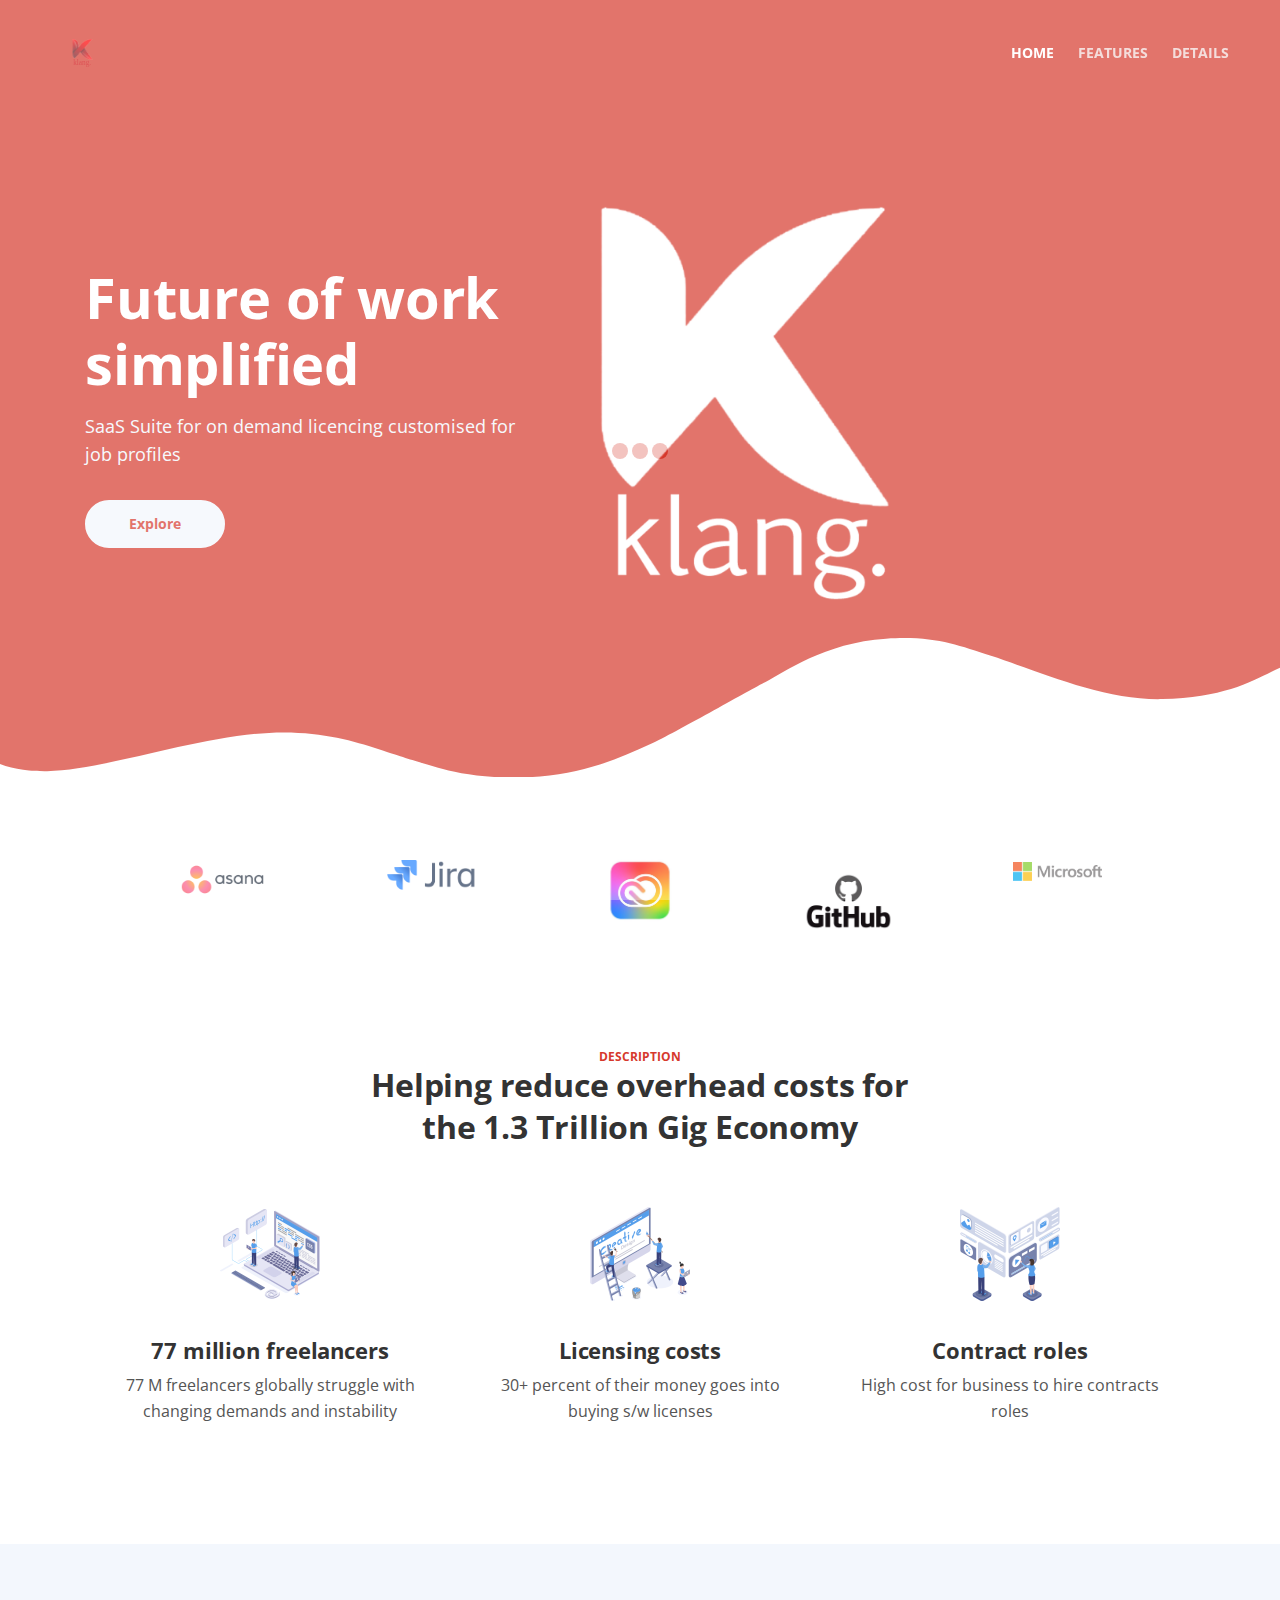
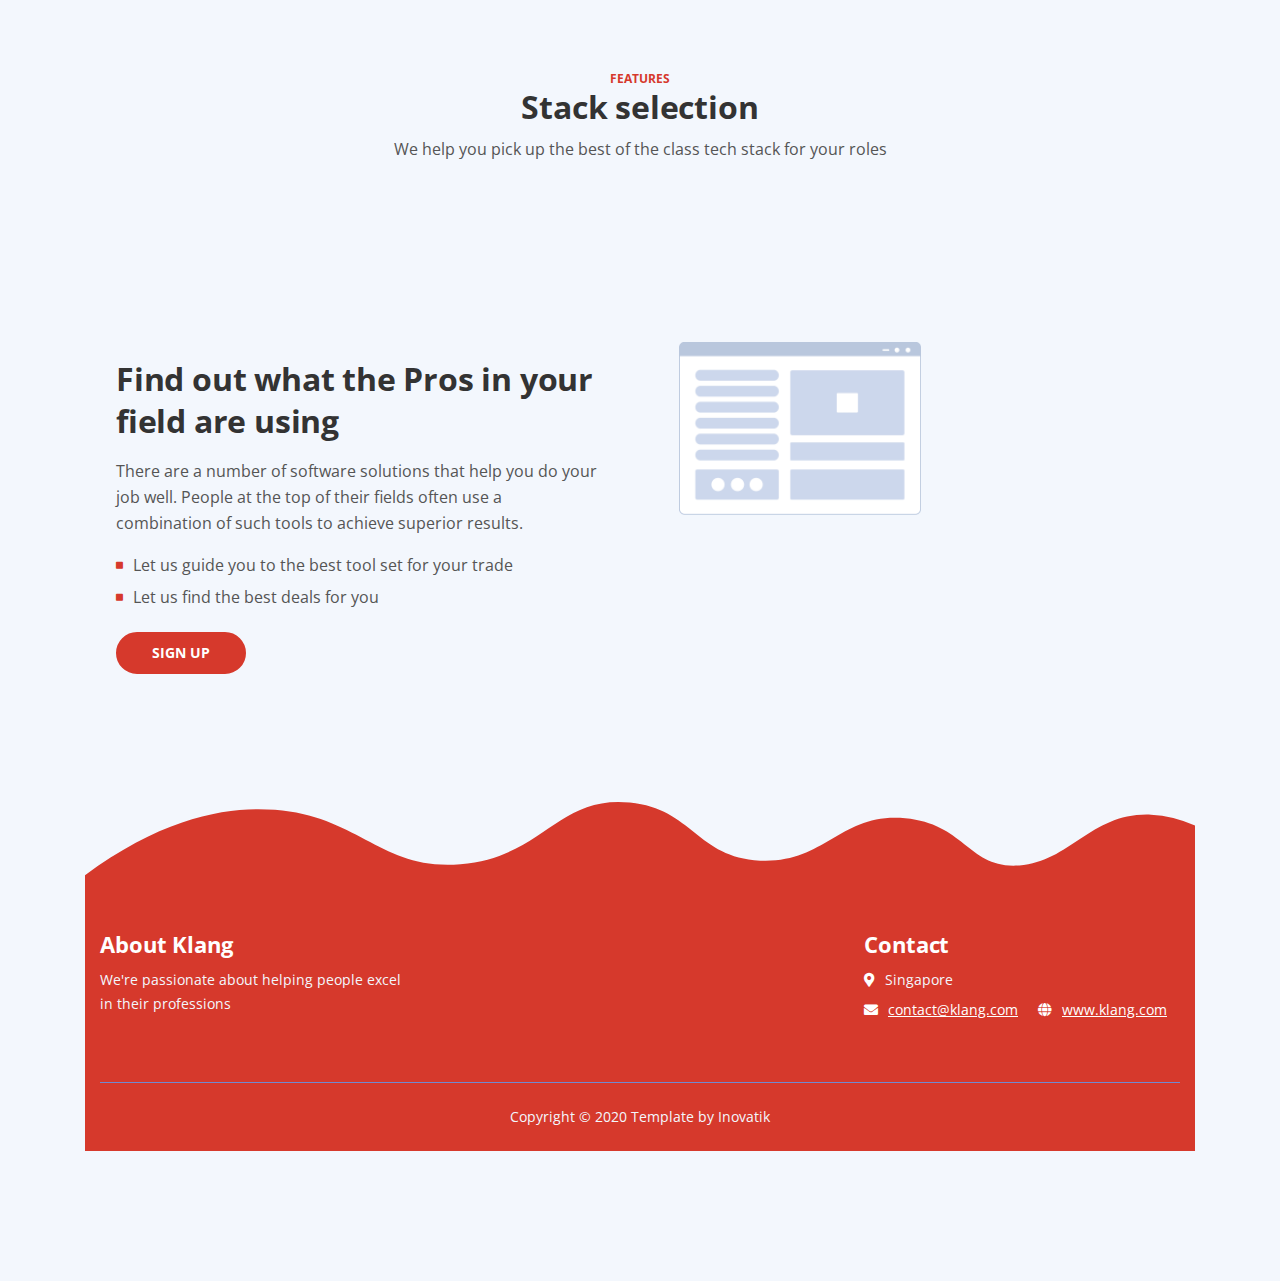
<file: index.html>
<!DOCTYPE html>
<html lang="en">
<head>
    <meta charset="utf-8">
    <meta name="viewport" content="width=device-width, initial-scale=1, shrink-to-fit=no">
    
    <!-- SEO Meta Tags -->
    <meta name="description" content="Klang is a HTML landing page template built with Bootstrap to help you crate engaging presentations for SaaS apps and convert visitors into users.">
    <meta name="author" content="Inovatik">

    <!-- OG Meta Tags to improve the way the post looks when you share the page on LinkedIn, Facebook, Google+ -->
	<meta property="og:site_name" content="" /> <!-- website name -->
	<meta property="og:site" content="" /> <!-- website link -->
	<meta property="og:title" content=""/> <!-- title shown in the actual shared post -->
	<meta property="og:description" content="" /> <!-- description shown in the actual shared post -->
	<meta property="og:image" content="" /> <!-- image link, make sure it's jpg -->
	<meta property="og:url" content="" /> <!-- where do you want your post to link to -->
	<meta property="og:type" content="article" />

    <!-- Website Title -->
    <title>Klang - Future of work simplified</title>
    
    <!-- Styles -->
    <link href="https://fonts.googleapis.com/css?family=Open+Sans:400,400i,700&display=swap&subset=latin-ext" rel="stylesheet">
    <link href="css/bootstrap.css" rel="stylesheet">
    <link href="css/fontawesome-all.css" rel="stylesheet">
    <link href="css/swiper.css" rel="stylesheet">
	<link href="css/magnific-popup.css" rel="stylesheet">
	<link href="css/styles.css" rel="stylesheet">
	
	<!-- Favicon  -->
    <link rel="icon" href="images/favicon.png">
</head>
<body data-spy="scroll" data-target=".fixed-top">
    
    <!-- Preloader -->
	<div class="spinner-wrapper">
        <div class="spinner">
            <div class="bounce1"></div>
            <div class="bounce2"></div>
            <div class="bounce3"></div>
        </div>
    </div>
    <!-- end of preloader -->
    

    <!-- Navigation -->
    <nav class="navbar navbar-expand-lg navbar-dark navbar-custom fixed-top">
        <div class="container">

            <!-- Text Logo - Use this if you don't have a graphic logo -->
            <!-- <a class="navbar-brand logo-text page-scroll" href="index.html">Klang</a> -->

            <!-- Image Logo -->
            <a class="navbar-brand logo-image" href="index.html"><img src="images/logo.svg" alt="alternative"></a> 
            
            <!-- Mobile Menu Toggle Button -->
            <button class="navbar-toggler" type="button" data-toggle="collapse" data-target="#navbarsExampleDefault" aria-controls="navbarsExampleDefault" aria-expanded="false" aria-label="Toggle navigation">
                <span class="navbar-toggler-awesome fas fa-bars"></span>
                <span class="navbar-toggler-awesome fas fa-times"></span>
            </button>
            <!-- end of mobile menu toggle button -->

            <div class="collapse navbar-collapse" id="navbarsExampleDefault">
                <ul class="navbar-nav ml-auto">
                    <li class="nav-item">
                        <a class="nav-link page-scroll" href="#header">HOME <span class="sr-only">(current)</span></a>
                    </li>
                    <li class="nav-item">
                        <a class="nav-link page-scroll" href="#features">FEATURES</a>
                    </li>
                    <li class="nav-item">
                        <a class="nav-link page-scroll" href="#details">DETAILS</a>
                    </li>

                    <!-- Dropdown Menu -->          
                    <li class="nav-item dropdown">

                        <div class="dropdown-menu" aria-labelledby="navbarDropdown">
                            <a class="dropdown-item" href="article-details.html"><span class="item-text">ARTICLE DETAILS</span></a>
                            <div class="dropdown-items-divide-hr"></div>
                            <a class="dropdown-item" href="terms-conditions.html"><span class="item-text">TERMS CONDITIONS</span></a>
                            <div class="dropdown-items-divide-hr"></div>
                            <a class="dropdown-item" href="privacy-policy.html"><span class="item-text">PRIVACY POLICY</span></a>
                        </div>
                    </li>
                    <!-- end of dropdown menu -->

                    <li class="nav-item">
                     
                    </li>
                </ul>
                
            </div>
        </div> <!-- end of container -->
    </nav> <!-- end of navbar -->
    <!-- end of navigation -->


    <!-- Header -->
    <header id="header" class="header">
        <div class="header-content">
            <div class="container">
                <div class="row">
                    <div class="col-lg-6 col-xl-5">
                        <div class="text-container">
                            <h1>Future of work simplified</h1>
                            <p class="p-large">SaaS Suite for on demand licencing customised for job profiles 
                            </p>
                            <a class="btn-solid-lg page-scroll" href="sign-up.html">Explore</a>
                        </div> <!-- end of text-container -->
                    </div> <!-- end of col -->
                    <div class="col-lg-6 col-xl-7">
                        <div class="image-container">
                            <div class="img-wrapper">
                                <img class="img-fluid" src="images/header-software-app.png" alt="alternative">
                            </div> <!-- end of img-wrapper -->
                        </div> <!-- end of image-container -->
                    </div> <!-- end of col -->
                </div> <!-- end of row -->
            </div> <!-- end of container -->
        </div> <!-- end of header-content -->
    </header> <!-- end of header -->
    <svg class="header-frame" data-name="Layer 1" xmlns="http://www.w3.org/2000/svg" preserveAspectRatio="none" viewBox="0 0 1920 310"><defs><style>.cls-1{fill:#D6392C;}</style></defs><title>header-frame</title><path class="cls-1" d="M0,283.054c22.75,12.98,53.1,15.2,70.635,14.808,92.115-2.077,238.3-79.9,354.895-79.938,59.97-.019,106.17,18.059,141.58,34,47.778,21.511,47.778,21.511,90,38.938,28.418,11.731,85.344,26.169,152.992,17.971,68.127-8.255,115.933-34.963,166.492-67.393,37.467-24.032,148.6-112.008,171.753-127.963,27.951-19.26,87.771-81.155,180.71-89.341,72.016-6.343,105.479,12.388,157.434,35.467,69.73,30.976,168.93,92.28,256.514,89.405,100.992-3.315,140.276-41.7,177-64.9V0.24H0V283.054Z"/></svg>
    <!-- end of header -->


    
    <!-- Customers -->
    <div class="slider-1">
        <div class="container">
            <div class="row">
                <div class="col-lg-12">
                    
                    <!-- Image Slider -->
                    <div class="slider-container">
                        <div class="swiper-container image-slider">
                            <div class="swiper-wrapper">
                                <div class="swiper-slide">
                                        <img class="img-fluid" src="images/customer-logo-1.png" alt="alternative">
                                </div>
                                <div class="swiper-slide">
                                        <img class="img-fluid" src="images/customer-logo-2.png" alt="alternative">
                                </div>
                                <div class="swiper-slide">
                                        <img class="img-fluid" src="images/customer-logo-3.png" alt="alternative">
                                </div>
                                <div class="swiper-slide">
                                        <img class="img-fluid" src="images/customer-logo-4.png" alt="alternative">
                                </div>
                                <div class="swiper-slide">
                                        <img class="img-fluid" src="images/customer-logo-5.png" alt="alternative">
                                </div>
                                <div class="swiper-slide">
                                        <img class="img-fluid" src="images/customer-logo-6.png" alt="alternative">
                                </div>
                                <div class="swiper-slide">
                                    <img class="img-fluid" src="images/customer-logo-7.png" alt="alternative">
                            </div>
                            </div> <!-- end of swiper-wrapper -->
                        </div> <!-- end of swiper container -->
                    </div> <!-- end of slider-container -->
                    <!-- end of image slider -->

                </div> <!-- end of col -->
            </div> <!-- end of row -->
        </div> <!-- end of container -->
    </div> <!-- end of slider-1 -->
    <!-- end of customers -->




    <!-- Description -->
    <div class="cards-1">
        <div class="container">
            <div class="row">
                <div class="col-lg-12">
                    <div class="above-heading">DESCRIPTION</div>
                    <h2 class="h2-heading">Helping reduce overhead costs for the 1.3 Trillion Gig Economy</h2>
                </div> <!-- end of col -->
            </div> <!-- end of row -->
            <div class="row">
                <div class="col-lg-12">

                    <!-- Card -->
                    <div class="card">
                        <div class="card-image">
                            <img class="img-fluid" src="images/description-1.png" alt="alternative">
                        </div>
                        <div class="card-body">
                            <h4 class="card-title">77 million freelancers</h4>
                            <p>77 M freelancers globally struggle with changing demands and instability</p>
                        </div>
                    </div>
                    <!-- end of card -->

                    <!-- Card -->
                    <div class="card">
                        <div class="card-image">
                            <img class="img-fluid" src="images/description-2.png" alt="alternative">
                        </div>
                        <div class="card-body">
                            <h4 class="card-title">Licensing costs</h4>
                            <p>30+ percent of their money goes into buying s/w licenses</p>
                        </div>
                    </div>
                    <!-- end of card -->

                    <!-- Card -->
                    <div class="card">
                        <div class="card-image">
                            <img class="img-fluid" src="images/description-3.png" alt="alternative">
                        </div>
                        <div class="card-body">
                            <h4 class="card-title">Contract roles</h4>
                            <p>High cost for business to hire contracts roles </p>
                        </div>
                    </div>
                    <!-- end of card -->

                </div> <!-- end of col -->
            </div> <!-- end of row -->
        </div> <!-- end of container -->
    </div> <!-- end of cards-1 -->
    <!-- end of description -->


    <!-- Features -->
    <div id="features" class="tabs">
        <div class="container">
            <div class="row">
                <div class="col-lg-12">
                    <div class="above-heading">FEATURES</div>
                    <h2 class="h2-heading">Stack selection</h2>
                    <p class="p-heading">We help you pick up the best of the class tech stack for your roles</p>
                </div> <!-- end of col -->
            </div> <!-- end of row -->
            <div class="row">
                <div class="col-lg-12">

                    

           


    


    <!-- Details -->
    <div id="details" class="basic-1">
        <div class="container">
            <div class="row">
                <div class="col-lg-6">
                    <div class="text-container">
                        <h2>Find out what the Pros in your field are using</h2>
                        <p>There are a number of software solutions that help you do your job well. People at the top of their fields often use a combination of such tools to achieve superior results. </p>
                        <ul class="list-unstyled li-space-lg">
                            <li class="media">
                                <i class="fas fa-square"></i>
                                <div class="media-body">Let us guide you to the best tool set for your trade</div>
                            </li>
                            <li class="media">
                                <i class="fas fa-square"></i>
                                <div class="media-body">Let us find the best deals for you</div>
                            </li>
                        </ul>
                        <a class="btn-solid-reg page-scroll" href="sign-up.html">SIGN UP</a>
                    </div> <!-- end of text-container -->
                </div> <!-- end of col -->
                <div class="col-lg-6">
                    <div class="image-container">
                        <img class="img-fluid" src="images/details.png" alt="alternative">
                    </div> <!-- end of image-container -->
                </div> <!-- end of col -->
            </div> <!-- end of row -->
        </div> <!-- end of container -->
    </div> <!-- end of basic-1 -->
    <!-- end of details -->




    <!-- Footer -->
    <svg class="footer-frame" data-name="Layer 2" xmlns="http://www.w3.org/2000/svg" preserveAspectRatio="none" viewBox="0 0 1920 79"><defs><style>.cls-2{fill:#D6392C;}</style></defs><title>footer-frame</title><path class="cls-2" d="M0,72.427C143,12.138,255.5,4.577,328.644,7.943c147.721,6.8,183.881,60.242,320.83,53.737,143-6.793,167.826-68.128,293-60.9,109.095,6.3,115.68,54.364,225.251,57.319,113.58,3.064,138.8-47.711,251.189-41.8,104.012,5.474,109.713,50.4,197.369,46.572,89.549-3.91,124.375-52.563,227.622-50.155A338.646,338.646,0,0,1,1920,23.467V79.75H0V72.427Z" transform="translate(0 -0.188)"/></svg>
    <div class="footer">
        <div class="container">
            <div class="row">
                <div class="col-md-4">
                    <div class="footer-col first">
                        <h4>About Klang</h4>
                        <p class="p-small">We're passionate about helping people excel in their professions</p>
                    </div>
                </div> <!-- end of col -->
                <div class="col-md-4">
                   
                </div> <!-- end of col -->
                <div class="col-md-4">
                    <div class="footer-col last">
                        <h4>Contact</h4>
                        <ul class="list-unstyled li-space-lg p-small">
                            <li class="media">
                                <i class="fas fa-map-marker-alt"></i>
                                <div class="media-body">Singapore</div>
                            </li>
                            <li class="media">
                                <i class="fas fa-envelope"></i>
                                <div class="media-body"><a class="white" href="mailto:contact@klang.com">contact@klang.com</a> <i class="fas fa-globe"></i><a class="white" href="#your-link">www.klang.com</a></div>
                            </li>
                        </ul>
                    </div> 
                </div> <!-- end of col -->
            </div> <!-- end of row -->
        </div> <!-- end of container -->
    </div> <!-- end of footer -->  
    <!-- end of footer -->


    <!-- Copyright -->
    <div class="copyright">
        <div class="container">
            <div class="row">
                <div class="col-lg-12">
                    <p class="p-small">Copyright © 2020 <a href="https://inovatik.com">Template by Inovatik</a></p>
                </div> <!-- end of col -->
            </div> <!-- enf of row -->
        </div> <!-- end of container -->
    </div> <!-- end of copyright --> 
    <!-- end of copyright -->
    
    	
    <!-- Scripts -->
    <script src="js/jquery.min.js"></script> <!-- jQuery for Bootstrap's JavaScript plugins -->
    <script src="js/popper.min.js"></script> <!-- Popper tooltip library for Bootstrap -->
    <script src="js/bootstrap.min.js"></script> <!-- Bootstrap framework -->
    <script src="js/jquery.easing.min.js"></script> <!-- jQuery Easing for smooth scrolling between anchors -->
    <script src="js/swiper.min.js"></script> <!-- Swiper for image and text sliders -->
    <script src="js/jquery.magnific-popup.js"></script> <!-- Magnific Popup for lightboxes -->
    <script src="js/validator.min.js"></script> <!-- Validator.js - Bootstrap plugin that validates forms -->
    <script src="js/scripts.js"></script> <!-- Custom scripts -->
</body>
</html>
</file>
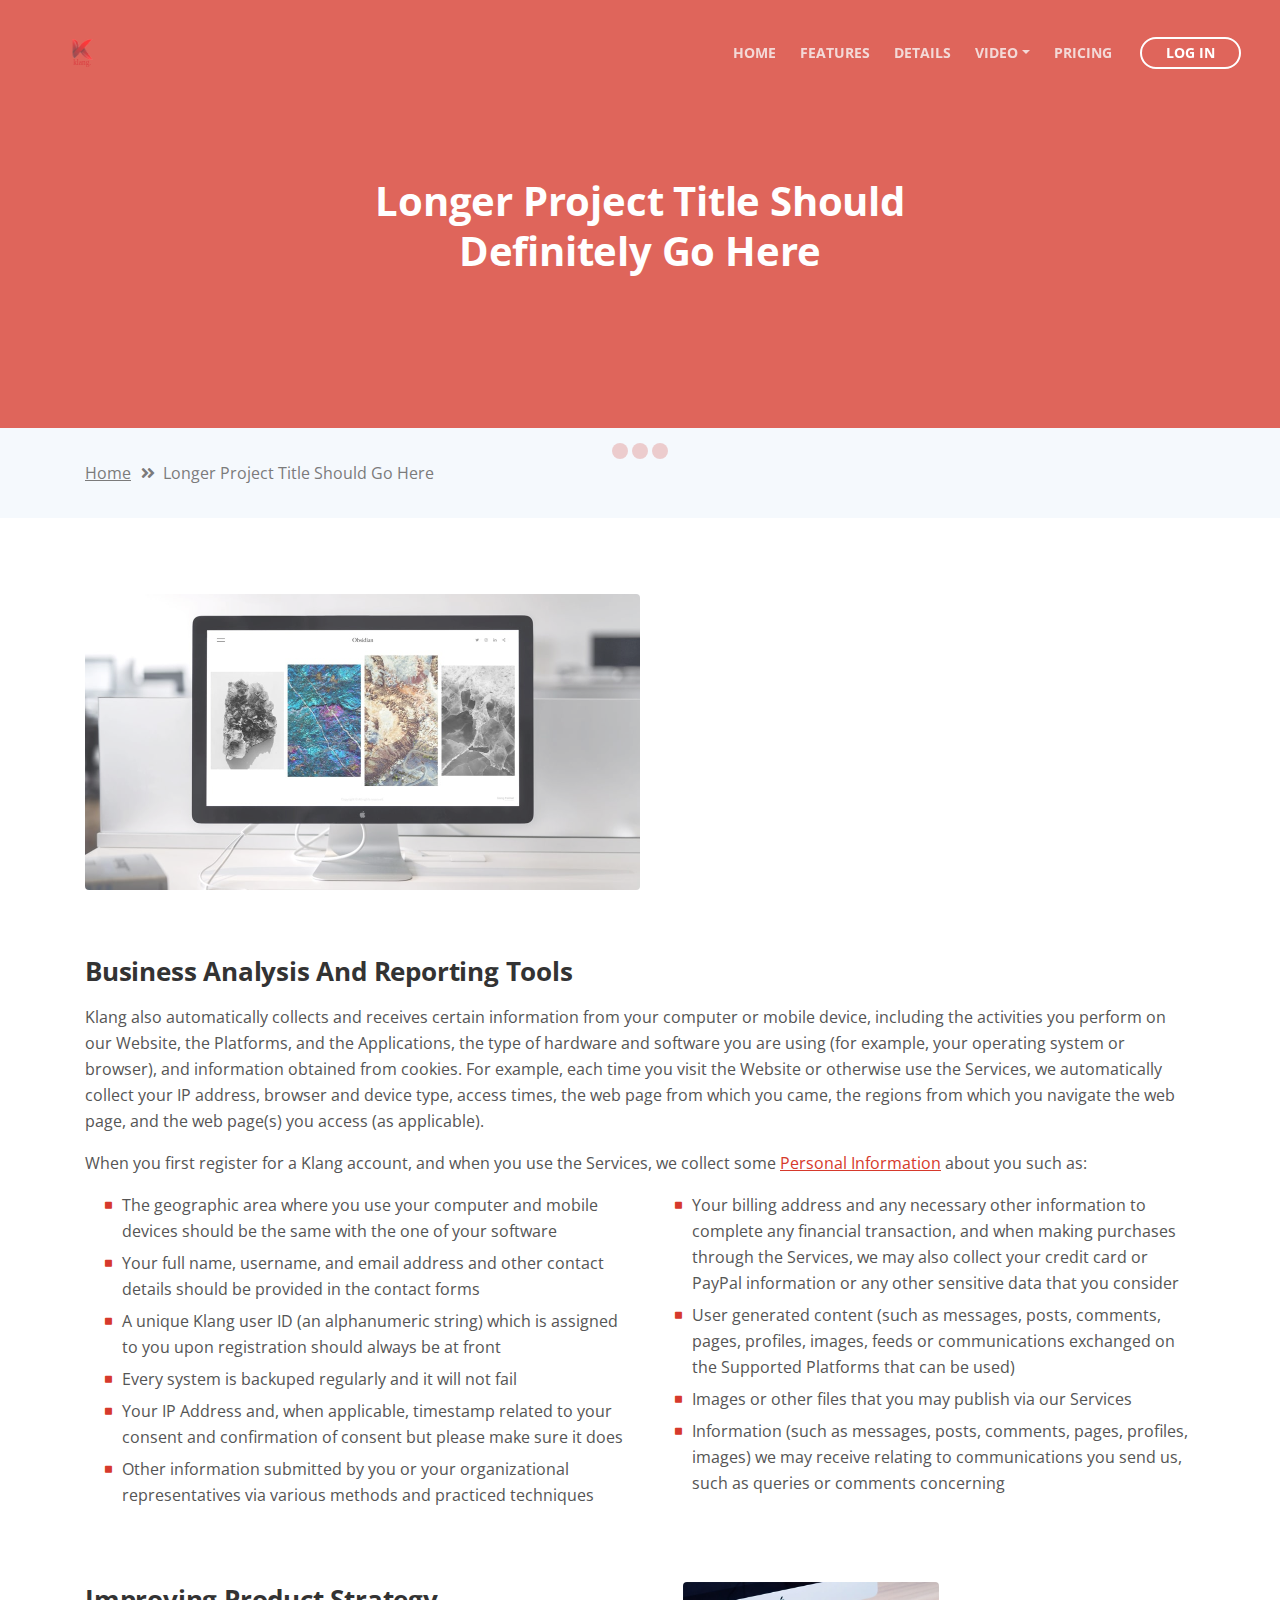
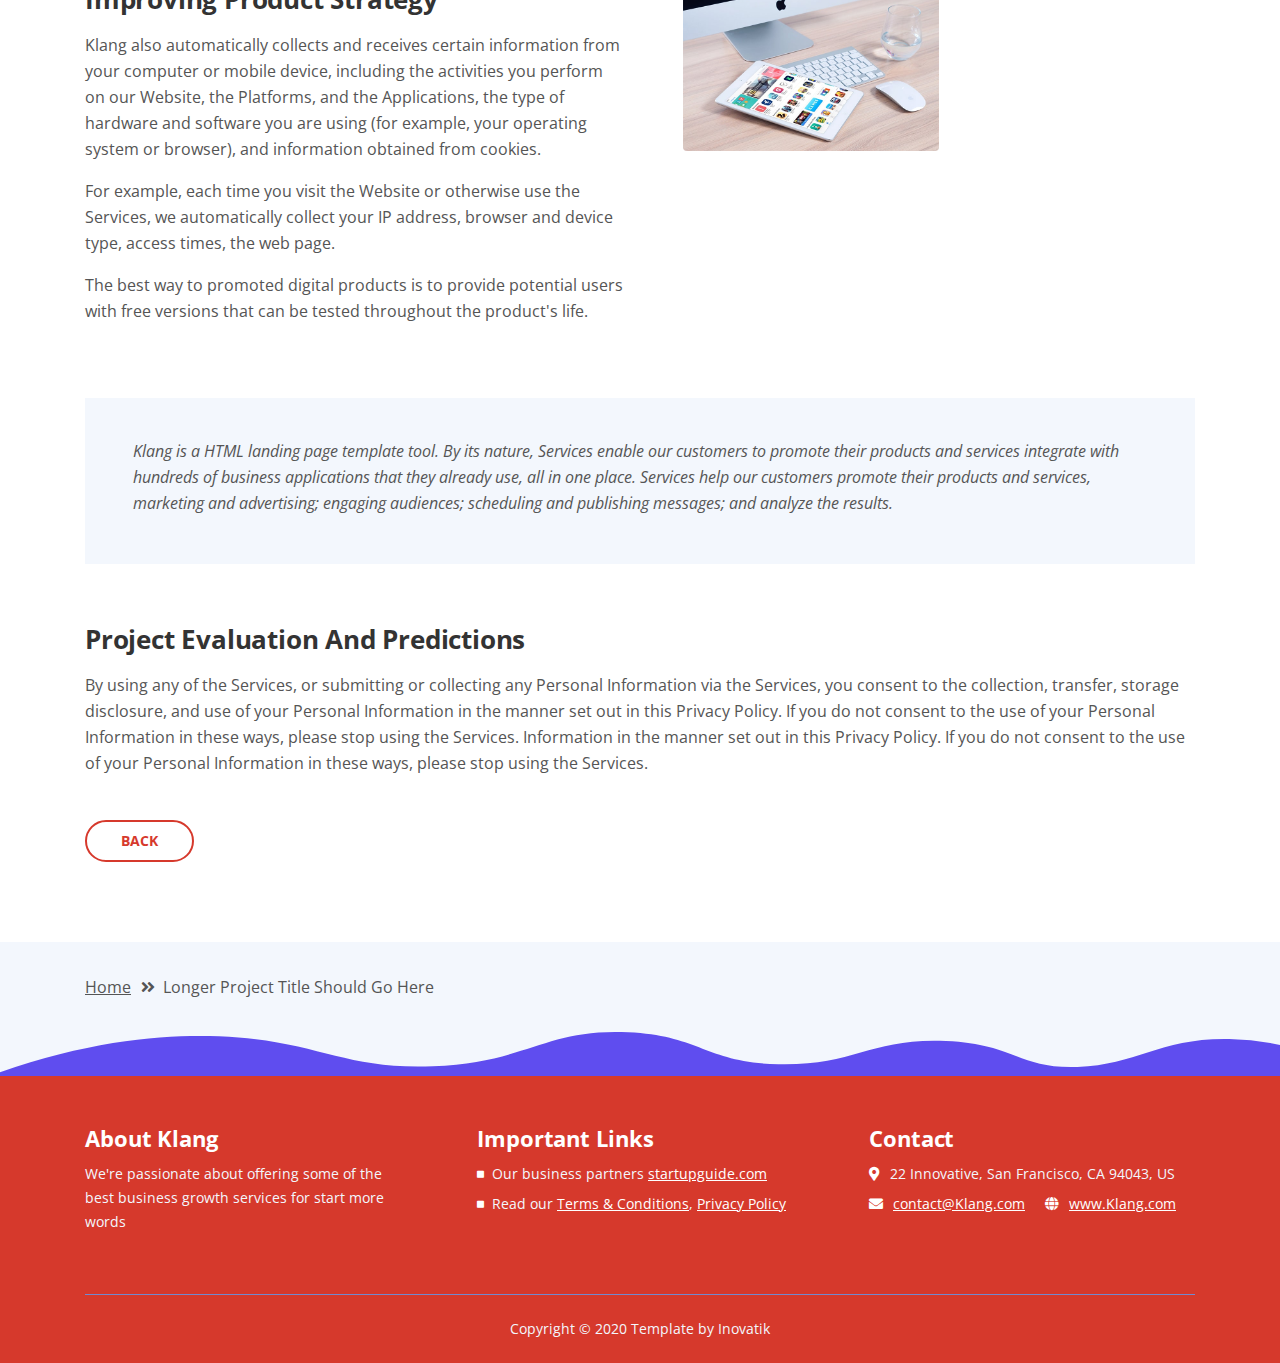
<file: article-details.html>
<!DOCTYPE html>
<html lang="en">
<head>
    <meta charset="utf-8">
    <meta name="viewport" content="width=device-width, initial-scale=1, shrink-to-fit=no">
    
    <!-- SEO Meta Tags -->
    <meta name="description" content="Klang is a HTML landing page template built with Bootstrap to help you crate engaging presentations for SaaS apps and convert visitors into users.">
    <meta name="author" content="Inovatik">

    <!-- OG Meta Tags to improve the way the post looks when you share the page on LinkedIn, Facebook, Google+ -->
	<meta property="og:site_name" content="" /> <!-- website name -->
	<meta property="og:site" content="" /> <!-- website link -->
	<meta property="og:title" content=""/> <!-- title shown in the actual shared post -->
	<meta property="og:description" content="" /> <!-- description shown in the actual shared post -->
	<meta property="og:image" content="" /> <!-- image link, make sure it's jpg -->
	<meta property="og:url" content="" /> <!-- where do you want your post to link to -->
	<meta property="og:type" content="article" />

    <!-- Website Title -->
    <title>Article Details - Klang - SaaS App HTML Landing Page Template</title>
    
    <!-- Styles -->
    <link href="https://fonts.googleapis.com/css?family=Open+Sans:400,400i,700&display=swap&subset=latin-ext" rel="stylesheet">
    <link href="css/bootstrap.css" rel="stylesheet">
    <link href="css/fontawesome-all.css" rel="stylesheet">
    <link href="css/swiper.css" rel="stylesheet">
	<link href="css/magnific-popup.css" rel="stylesheet">
    <link href="css/styles.css" rel="stylesheet">
	
	<!-- Favicon  -->
    <link rel="icon" href="images/favicon.png">
</head>
<body data-spy="scroll" data-target=".fixed-top">
    
    <!-- Preloader -->
	<div class="spinner-wrapper">
        <div class="spinner">
            <div class="bounce1"></div>
            <div class="bounce2"></div>
            <div class="bounce3"></div>
        </div>
    </div>
    <!-- end of preloader -->
    

    <!-- Navigation -->
    <nav class="navbar navbar-expand-lg navbar-dark navbar-custom fixed-top">
        <div class="container">

            <!-- Text Logo - Use this if you don't have a graphic logo -->
            <!-- <a class="navbar-brand logo-text page-scroll" href="index.html">Klang</a> -->

            <!-- Image Logo -->
            <a class="navbar-brand logo-image" href="index.html"><img src="images/logo.svg" alt="alternative"></a> 
            
            <!-- Mobile Menu Toggle Button -->
            <button class="navbar-toggler" type="button" data-toggle="collapse" data-target="#navbarsExampleDefault" aria-controls="navbarsExampleDefault" aria-expanded="false" aria-label="Toggle navigation">
                <span class="navbar-toggler-awesome fas fa-bars"></span>
                <span class="navbar-toggler-awesome fas fa-times"></span>
            </button>
            <!-- end of mobile menu toggle button -->

            <div class="collapse navbar-collapse" id="navbarsExampleDefault">
                <ul class="navbar-nav ml-auto">
                    <li class="nav-item">
                        <a class="nav-link page-scroll" href="index.html#header">HOME <span class="sr-only">(current)</span></a>
                    </li>
                    <li class="nav-item">
                        <a class="nav-link page-scroll" href="index.html#features">FEATURES</a>
                    </li>
                    <li class="nav-item">
                        <a class="nav-link page-scroll" href="index.html#details">DETAILS</a>
                    </li>

                    <!-- Dropdown Menu -->          
                    <li class="nav-item dropdown">
                        <a class="nav-link dropdown-toggle page-scroll" href="index.html#video" id="navbarDropdown" role="button" aria-haspopup="true" aria-expanded="false">VIDEO</a>
                        <div class="dropdown-menu" aria-labelledby="navbarDropdown">
                            <a class="dropdown-item" href="article-details.html"><span class="item-text">ARTICLE DETAILS</span></a>
                            <div class="dropdown-items-divide-hr"></div>
                            <a class="dropdown-item" href="terms-conditions.html"><span class="item-text">TERMS CONDITIONS</span></a>
                            <div class="dropdown-items-divide-hr"></div>
                            <a class="dropdown-item" href="privacy-policy.html"><span class="item-text">PRIVACY POLICY</span></a>
                        </div>
                    </li>
                    <!-- end of dropdown menu -->

                    <li class="nav-item">
                        <a class="nav-link page-scroll" href="index.html#pricing">PRICING</a>
                    </li>
                </ul>
                <span class="nav-item">
                    <a class="btn-outline-sm" href="log-in.html">LOG IN</a>
                </span>
            </div>
        </div> <!-- end of container -->
    </nav> <!-- end of navbar -->
    <!-- end of navigation -->


    <!-- Header -->
    <header id="header" class="ex-header">
        <div class="container">
            <div class="row">
                <div class="col-md-12">
                    <h1>Longer Project Title Should Definitely Go Here</h1>
                </div> <!-- end of col -->
            </div> <!-- end of row -->
        </div> <!-- end of container -->
    </header> <!-- end of ex-header -->
    <!-- end of header -->


    <!-- Breadcrumbs -->
    <div class="ex-basic-1">
        <div class="container">
            <div class="row">
                <div class="col-lg-12">
                    <div class="breadcrumbs">
                        <a href="index.html">Home</a><i class="fa fa-angle-double-right"></i><span>Longer Project Title Should Go Here</span>
                    </div> <!-- end of breadcrumbs -->
                </div> <!-- end of col -->
            </div> <!-- end of row -->
        </div> <!-- end of container -->
    </div> <!-- end of ex-basic-1 -->
    <!-- end of breadcrumbs -->


    <!-- Privacy Content -->
    <div class="ex-basic-2">
        <div class="container">
            <div class="row">
                <div class="col-lg-12">
                    <div class="image-container-large">
                        <img class="img-fluid" src="images/article-details-large.jpg" alt="alternative">
                    </div> <!-- end of image-container-large -->
                    <div class="text-container">
                        <h3>Business Analysis And Reporting Tools</h3>
                        <p>Klang also automatically collects and receives certain information from your computer or mobile device, including the activities you perform on our Website, the Platforms, and the Applications, the type of hardware and software you are using (for example, your operating system or browser), and information obtained from cookies. For example, each time you visit the Website or otherwise use the Services, we automatically collect your IP address, browser and device type, access times, the web page from which you came, the regions from which you navigate the web page, and the web page(s) you access (as applicable).</p>
                        <p>When you first register for a Klang account, and when you use the Services, we collect some <a class="blue" href="#your-link">Personal Information</a> about you such as:</p>
                        <div class="row">
                            <div class="col-md-6">
                                <ul class="list-unstyled li-space-lg indent">
                                    <li class="media">
                                        <i class="fas fa-square"></i>
                                        <div class="media-body">The geographic area where you use your computer and mobile devices should be the same with the one of your software</div>
                                    </li>
                                    <li class="media">
                                        <i class="fas fa-square"></i>
                                        <div class="media-body">Your full name, username, and email address and other contact details should be provided in the contact forms</div>
                                    </li>
                                    <li class="media">
                                        <i class="fas fa-square"></i>
                                        <div class="media-body">A unique Klang user ID (an alphanumeric string) which is assigned to you upon registration should always be at front</div>
                                    </li>
                                    <li class="media">
                                        <i class="fas fa-square"></i>
                                        <div class="media-body">Every system is backuped regularly and it will not fail</div>
                                    </li>
                                    <li class="media">
                                        <i class="fas fa-square"></i>
                                        <div class="media-body">Your IP Address and, when applicable, timestamp related to your consent and confirmation of consent but please make sure it does</div>
                                    </li>
                                    <li class="media">
                                        <i class="fas fa-square"></i>
                                        <div class="media-body">Other information submitted by you or your organizational representatives via various methods and practiced techniques</div>
                                    </li>
                                </ul>
                            </div> <!-- end of col -->

                            <div class="col-md-6">
                                <ul class="list-unstyled li-space-lg indent">
                                    <li class="media">
                                        <i class="fas fa-square"></i>
                                        <div class="media-body">Your billing address and any necessary other information to complete any financial transaction, and when making purchases through the Services, we may also collect your credit card or PayPal information or any other sensitive data that you consider</div>
                                    </li>
                                    <li class="media">
                                        <i class="fas fa-square"></i>
                                        <div class="media-body">User generated content (such as messages, posts, comments, pages, profiles, images, feeds or communications exchanged on the Supported Platforms that can be used)</div>
                                    </li>
                                    <li class="media">
                                        <i class="fas fa-square"></i>
                                        <div class="media-body">Images or other files that you may publish via our Services</div>
                                    </li>
                                    <li class="media">
                                        <i class="fas fa-square"></i>
                                        <div class="media-body">Information (such as messages, posts, comments, pages, profiles, images) we may receive relating to communications you send us, such as queries or comments concerning</div>
                                    </li>
                                </ul>
                            </div> <!-- end of col -->
                        </div> <!-- end of row -->
                    </div> <!-- end of text-container-->
                    
                    <div class="text-container">
                        <div class="row">
                            <div class="col-md-6">
                                <h3>Improving Product Strategy</h3>
                                <p>Klang also automatically collects and receives certain information from your computer or mobile device, including the activities you perform on our Website, the Platforms, and the Applications, the type of hardware and software you are using (for example, your operating system or browser), and information obtained from cookies.</p>
                                <p>For example, each time you visit the Website or otherwise use the Services, we automatically collect your IP address, browser and device type, access times, the web page.</p>
                                <p>The best way to promoted digital products is to provide potential users with free versions that can be tested throughout the product's life.</p>
                            </div> <!-- end of col -->
                            <div class="col-md-6">
                                <div class="image-container-small">
                                    <img class="img-fluid" src="images/article-details-small.jpg" alt="alternative">
                                </div> <!-- end of image-container-small -->
                            </div> <!-- end of col -->
                        </div> <!-- end of row -->
                    </div> <!-- end of text-container -->

                    <div class="text-container dark">
                        <p class="testimonial-text">Klang is a HTML landing page template tool. By its nature, Services enable our customers to promote their products and services integrate with hundreds of business applications that they already use, all in one place. Services help our customers promote their products and services, marketing and advertising; engaging audiences; scheduling and publishing messages; and analyze the results.</p>
                    </div> <!-- end of text container -->

                    <div class="text-container last">
                        <h3>Project Evaluation And Predictions</h3>
					    <p>By using any of the Services, or submitting or collecting any Personal Information via the Services, you consent to the collection, transfer, storage disclosure, and use of your Personal Information in the manner set out in this Privacy Policy. If you do not consent to the use of your Personal Information in these ways, please stop using the Services. Information in the manner set out in this Privacy Policy. If you do not consent to the use of your Personal Information in these ways, please stop using the Services.</p>
                    </div> <!-- end of text-container -->
                    <a class="btn-outline-reg" href="index.html">BACK</a>
                </div> <!-- end of col-->
            </div> <!-- end of row -->
        </div> <!-- end of container -->
    </div> <!-- end of ex-basic-2 -->
    <!-- end of privacy content -->


    <!-- Breadcrumbs -->
    <div class="ex-basic-1">
        <div class="container">
            <div class="row">
                <div class="col-lg-12">
                    <div class="breadcrumbs">
                        <a href="index.html">Home</a><i class="fa fa-angle-double-right"></i><span>Longer Project Title Should Go Here</span>
                    </div> <!-- end of breadcrumbs -->
                </div> <!-- end of col -->
            </div> <!-- end of row -->
        </div> <!-- end of container -->
    </div> <!-- end of ex-basic-1 -->
    <!-- end of breadcrumbs -->

    
    <!-- Footer -->
    <svg class="ex-footer-frame" data-name="Layer 2" xmlns="http://www.w3.org/2000/svg" preserveAspectRatio="none" viewBox="0 0 1920 79"><defs><style>.cls-2{fill:#5f4def;}</style></defs><title>footer-frame</title><path class="cls-2" d="M0,72.427C143,12.138,255.5,4.577,328.644,7.943c147.721,6.8,183.881,60.242,320.83,53.737,143-6.793,167.826-68.128,293-60.9,109.095,6.3,115.68,54.364,225.251,57.319,113.58,3.064,138.8-47.711,251.189-41.8,104.012,5.474,109.713,50.4,197.369,46.572,89.549-3.91,124.375-52.563,227.622-50.155A338.646,338.646,0,0,1,1920,23.467V79.75H0V72.427Z" transform="translate(0 -0.188)"/></svg>
    <div class="footer">
        <div class="container">
            <div class="row">
                <div class="col-md-4">
                    <div class="footer-col first">
                        <h4>About Klang</h4>
                        <p class="p-small">We're passionate about offering some of the best business growth services for start more words</p>
                    </div>
                </div> <!-- end of col -->
                <div class="col-md-4">
                    <div class="footer-col middle">
                        <h4>Important Links</h4>
                        <ul class="list-unstyled li-space-lg p-small">
                            <li class="media">
                                <i class="fas fa-square"></i>
                                <div class="media-body">Our business partners <a class="white" href="#your-link">startupguide.com</a></div>
                            </li>
                            <li class="media">
                                <i class="fas fa-square"></i>
                                <div class="media-body">Read our <a class="white" href="terms-conditions.html">Terms & Conditions</a>, <a class="white" href="privacy-policy.html">Privacy Policy</a></div>
                            </li>
                        </ul>
                    </div>
                </div> <!-- end of col -->
                <div class="col-md-4">
                    <div class="footer-col last">
                        <h4>Contact</h4>
                        <ul class="list-unstyled li-space-lg p-small">
                            <li class="media">
                                <i class="fas fa-map-marker-alt"></i>
                                <div class="media-body">22 Innovative, San Francisco, CA 94043, US</div>
                            </li>
                            <li class="media">
                                <i class="fas fa-envelope"></i>
                                <div class="media-body"><a class="white" href="mailto:contact@Klang.com">contact@Klang.com</a> <i class="fas fa-globe"></i><a class="white" href="#your-link">www.Klang.com</a></div>
                            </li>
                        </ul>
                    </div> 
                </div> <!-- end of col -->
            </div> <!-- end of row -->
        </div> <!-- end of container -->
    </div> <!-- end of footer -->  
    <!-- end of footer -->


    <!-- Copyright -->
    <div class="copyright">
        <div class="container">
            <div class="row">
                <div class="col-lg-12">
                    <p class="p-small">Copyright © 2020 <a href="https://inovatik.com">Template by Inovatik</a></p>
                </div> <!-- end of col -->
            </div> <!-- enf of row -->
        </div> <!-- end of container -->
    </div> <!-- end of copyright --> 
    <!-- end of copyright -->
    
    	
    <!-- Scripts -->
    <script src="js/jquery.min.js"></script> <!-- jQuery for Bootstrap's JavaScript plugins -->
    <script src="js/popper.min.js"></script> <!-- Popper tooltip library for Bootstrap -->
    <script src="js/bootstrap.min.js"></script> <!-- Bootstrap framework -->
    <script src="js/jquery.easing.min.js"></script> <!-- jQuery Easing for smooth scrolling between anchors -->
    <script src="js/swiper.min.js"></script> <!-- Swiper for image and text sliders -->
    <script src="js/jquery.magnific-popup.js"></script> <!-- Magnific Popup for lightboxes -->
    <script src="js/validator.min.js"></script> <!-- Validator.js - Bootstrap plugin that validates forms -->
    <script src="js/scripts.js"></script> <!-- Custom scripts -->
</body>
</html>
</file>
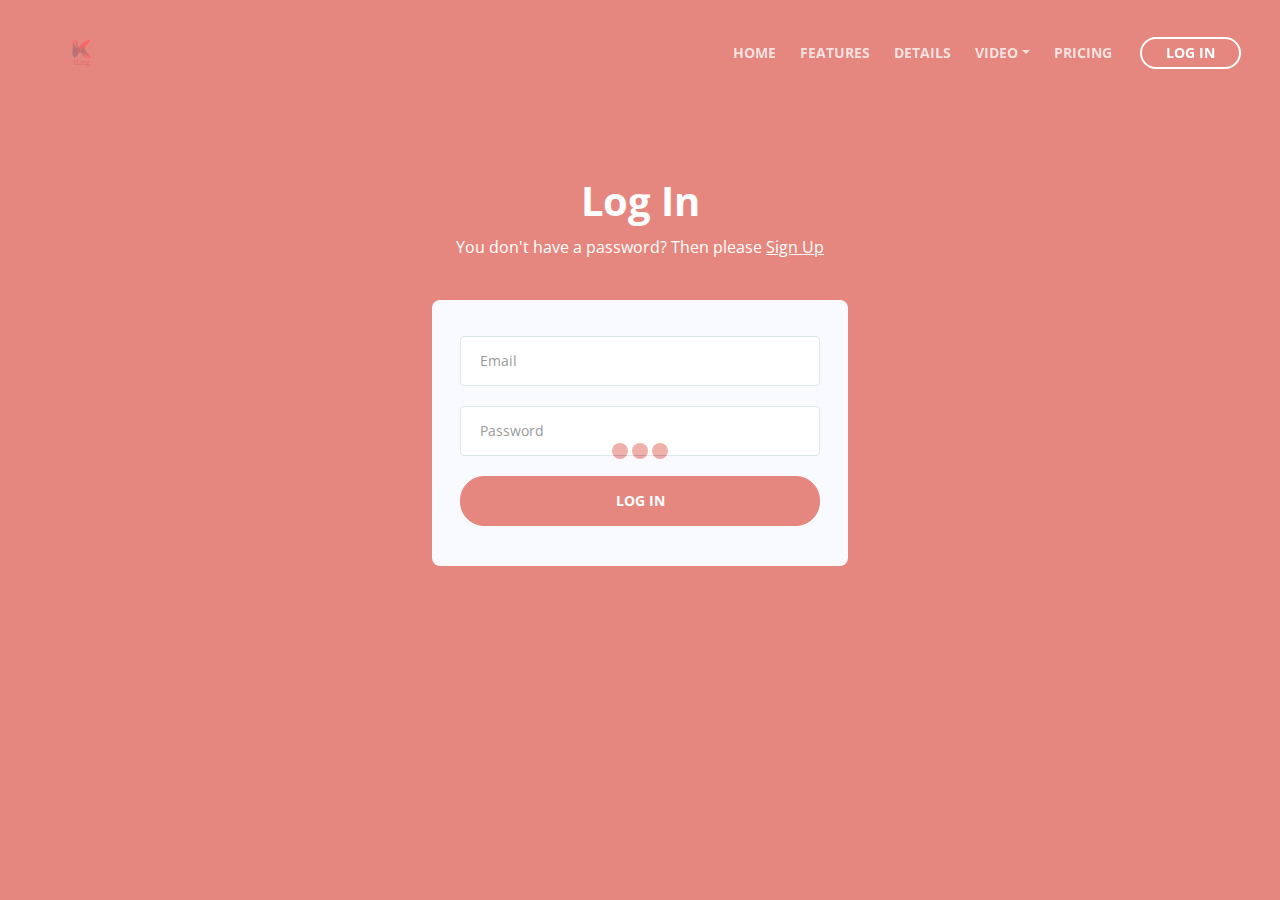
<file: log-in.html>
<!DOCTYPE html>
<html lang="en">
<head>
    <meta charset="utf-8">
    <meta name="viewport" content="width=device-width, initial-scale=1, shrink-to-fit=no">
    
    <!-- SEO Meta Tags -->
    <meta name="description" content="Klang">
    <meta name="author" content="Inovatik">

    <!-- OG Meta Tags to improve the way the post looks when you share the page on LinkedIn, Facebook, Google+ -->
	<meta property="og:site_name" content="" /> <!-- website name -->
	<meta property="og:site" content="" /> <!-- website link -->
	<meta property="og:title" content=""/> <!-- title shown in the actual shared post -->
	<meta property="og:description" content="" /> <!-- description shown in the actual shared post -->
	<meta property="og:image" content="" /> <!-- image link, make sure it's jpg -->
	<meta property="og:url" content="" /> <!-- where do you want your post to link to -->
	<meta property="og:type" content="article" />

    <!-- Website Title -->
    <title>Log In - Klang</title>
    
    <!-- Styles -->
    <link href="https://fonts.googleapis.com/css?family=Open+Sans:400,400i,700&display=swap&subset=latin-ext" rel="stylesheet">
    <link href="css/bootstrap.css" rel="stylesheet">
    <link href="css/fontawesome-all.css" rel="stylesheet">
    <link href="css/swiper.css" rel="stylesheet">
	<link href="css/magnific-popup.css" rel="stylesheet">
	<link href="css/styles.css" rel="stylesheet">
	
	<!-- Favicon  -->
    <link rel="icon" href="images/favicon.png">
</head>
<body data-spy="scroll" data-target=".fixed-top">
    
    <!-- Preloader -->
	<div class="spinner-wrapper">
        <div class="spinner">
            <div class="bounce1"></div>
            <div class="bounce2"></div>
            <div class="bounce3"></div>
        </div>
    </div>
    <!-- end of preloader -->
    

    <!-- Navigation -->
    <nav class="navbar navbar-expand-lg navbar-dark navbar-custom fixed-top">
        <div class="container">

            <!-- Text Logo - Use this if you don't have a graphic logo -->
            <!-- <a class="navbar-brand logo-text page-scroll" href="index.html"Klang</a> -->

            <!-- Image Logo -->
            <a class="navbar-brand logo-image" href="index.html"><img src="images/logo.svg" alt="alternative"></a> 
            
            <!-- Mobile Menu Toggle Button -->
            <button class="navbar-toggler" type="button" data-toggle="collapse" data-target="#navbarsExampleDefault" aria-controls="navbarsExampleDefault" aria-expanded="false" aria-label="Toggle navigation">
                <span class="navbar-toggler-awesome fas fa-bars"></span>
                <span class="navbar-toggler-awesome fas fa-times"></span>
            </button>
            <!-- end of mobile menu toggle button -->

            <div class="collapse navbar-collapse" id="navbarsExampleDefault">
                <ul class="navbar-nav ml-auto">
                    <li class="nav-item">
                        <a class="nav-link page-scroll" href="index.html#header">HOME <span class="sr-only">(current)</span></a>
                    </li>
                    <li class="nav-item">
                        <a class="nav-link page-scroll" href="index.html#features">FEATURES</a>
                    </li>
                    <li class="nav-item">
                        <a class="nav-link page-scroll" href="index.html#details">DETAILS</a>
                    </li>

                    <!-- Dropdown Menu -->          
                    <li class="nav-item dropdown">
                        <a class="nav-link dropdown-toggle page-scroll" href="index.html#video" id="navbarDropdown" role="button" aria-haspopup="true" aria-expanded="false">VIDEO</a>
                        <div class="dropdown-menu" aria-labelledby="navbarDropdown">
                            <a class="dropdown-item" href="article-details.html"><span class="item-text">ARTICLE DETAILS</span></a>
                            <div class="dropdown-items-divide-hr"></div>
                            <a class="dropdown-item" href="terms-conditions.html"><span class="item-text">TERMS CONDITIONS</span></a>
                            <div class="dropdown-items-divide-hr"></div>
                            <a class="dropdown-item" href="privacy-policy.html"><span class="item-text">PRIVACY POLICY</span></a>
                        </div>
                    </li>
                    <!-- end of dropdown menu -->

                    <li class="nav-item">
                        <a class="nav-link page-scroll" href="index.html#pricing">PRICING</a>
                    </li>
                </ul>
                <span class="nav-item">
                    <a class="btn-outline-sm" href="log-in.html">LOG IN</a>
                </span>
            </div>
        </div> <!-- end of container -->
    </nav> <!-- end of navbar -->
    <!-- end of navigation -->


    <!-- Header -->
    <header id="header" class="ex-2-header">
        <div class="container">
            <div class="row">
                <div class="col-lg-12">
                    <h1>Log In</h1>
                   <p>You don't have a password? Then please <a class="white" href="sign-up.html">Sign Up</a></p> 
                    <!-- Sign Up Form -->
                    <div class="form-container">
                        <form id="logInForm" data-toggle="validator" data-focus="false">
                            <div class="form-group">
                                <input type="email" class="form-control-input" id="lemail" required>
                                <label class="label-control" for="lemail">Email</label>
                                <div class="help-block with-errors"></div>
                            </div>
                            <div class="form-group">
                                <input type="text" class="form-control-input" id="lpassword" required>
                                <label class="label-control" for="lpassword">Password</label>
                                <div class="help-block with-errors"></div>
                            </div>
                            <div class="form-group">
                                <button type="submit" class="form-control-submit-button">LOG IN</button>
                            </div>
                            <div class="form-message">
                                <div id="lmsgSubmit" class="h3 text-center hidden"></div>
                            </div>
                        </form>
                    </div> <!-- end of form container -->
                    <!-- end of sign up form -->

                </div> <!-- end of col -->
            </div> <!-- end of row -->
        </div> <!-- end of container -->
    </header> <!-- end of ex-header -->
    <!-- end of header -->


    <!-- Scripts -->
    <script src="js/jquery.min.js"></script> <!-- jQuery for Bootstrap's JavaScript plugins -->
    <script src="js/popper.min.js"></script> <!-- Popper tooltip library for Bootstrap -->
    <script src="js/bootstrap.min.js"></script> <!-- Bootstrap framework -->
    <script src="js/jquery.easing.min.js"></script> <!-- jQuery Easing for smooth scrolling between anchors -->
    <script src="js/swiper.min.js"></script> <!-- Swiper for image and text sliders -->
    <script src="js/jquery.magnific-popup.js"></script> <!-- Magnific Popup for lightboxes -->
    <script src="js/validator.min.js"></script> <!-- Validator.js - Bootstrap plugin that validates forms -->
    <script src="js/scripts.js"></script> <!-- Custom scripts -->
</body>
</html>
</file>
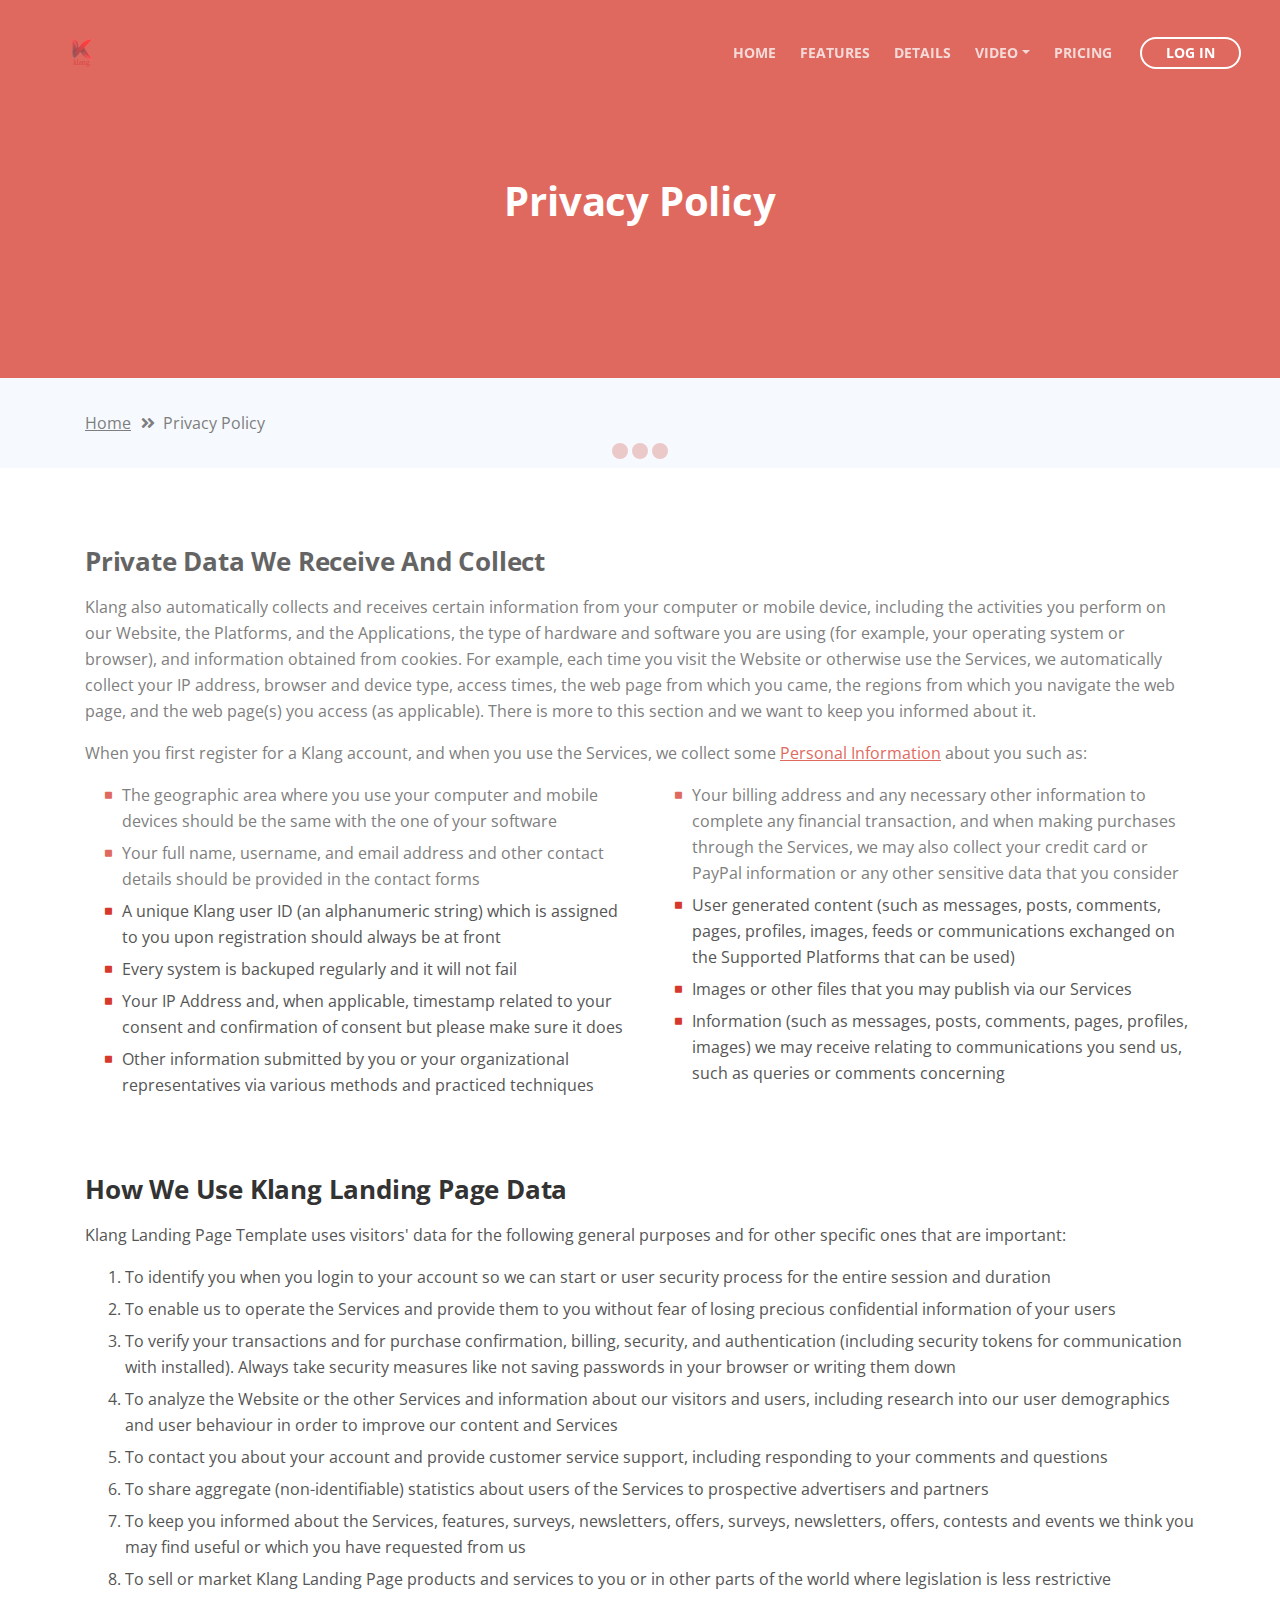
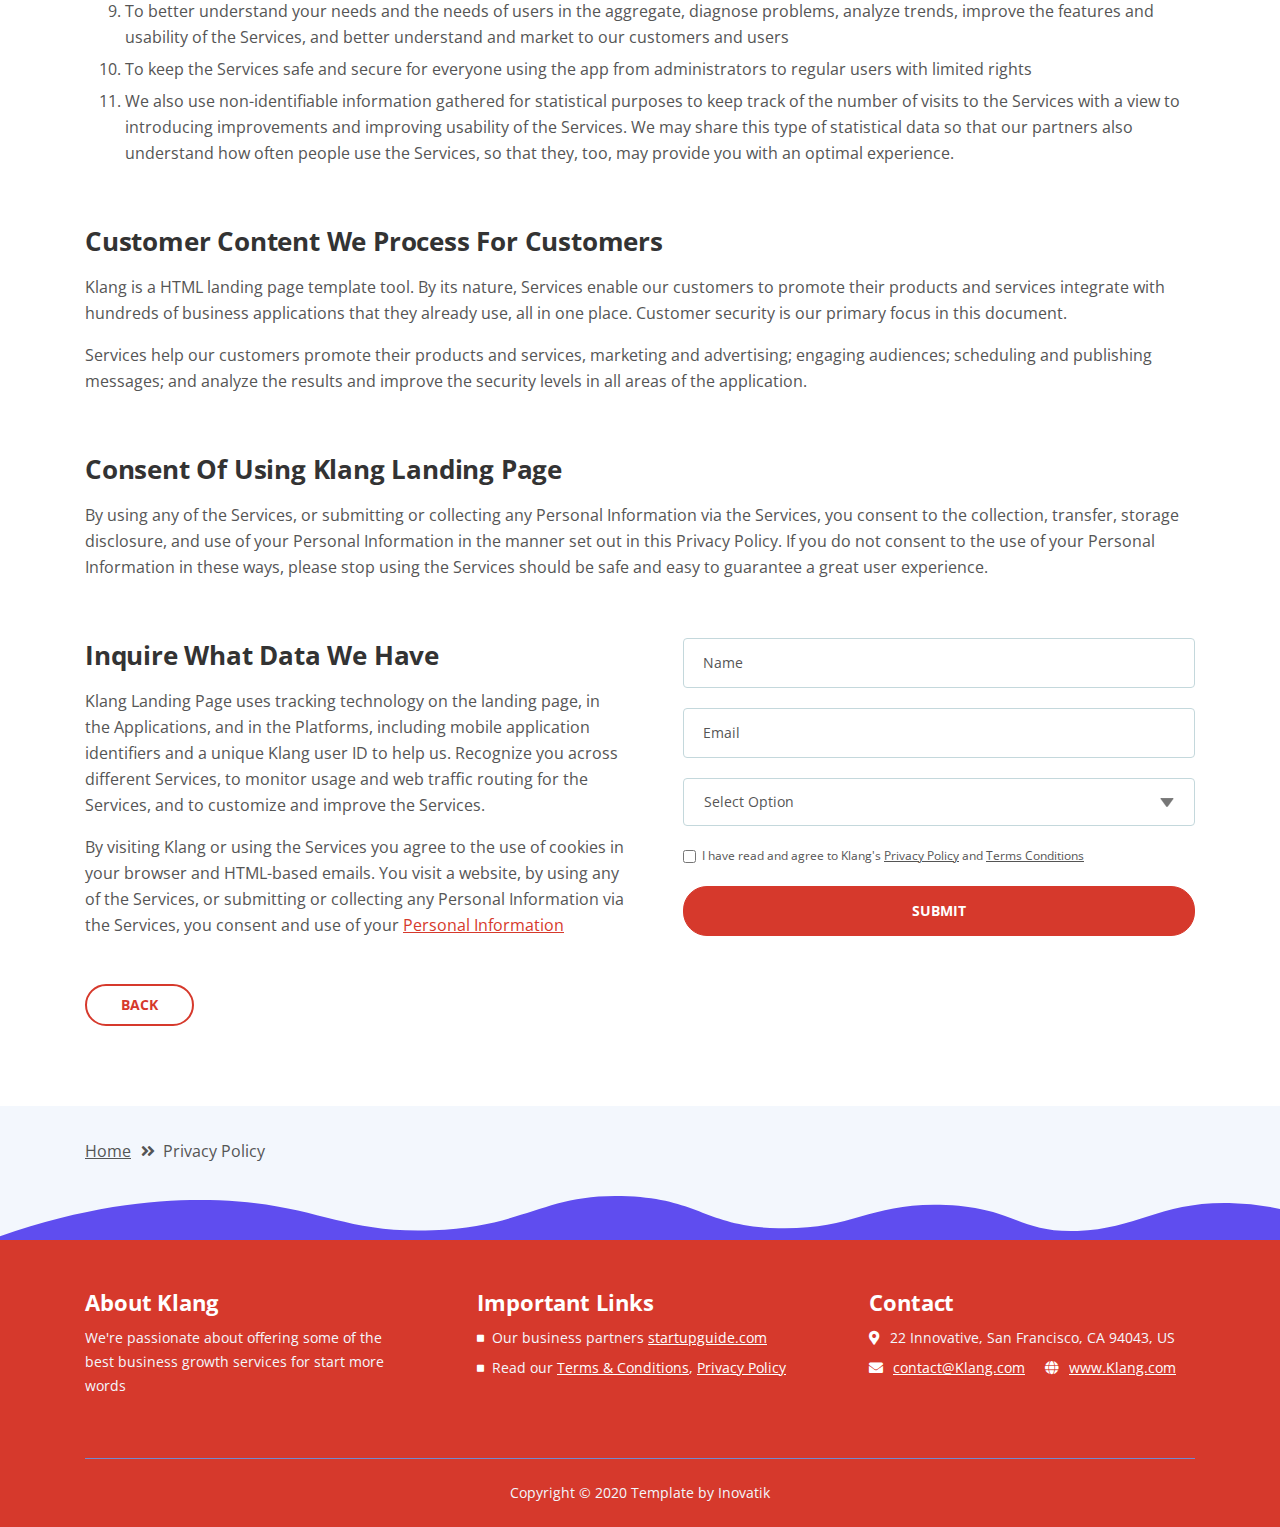
<file: privacy-policy.html>
<!DOCTYPE html>
<html lang="en">
<head>
    <meta charset="utf-8">
    <meta name="viewport" content="width=device-width, initial-scale=1, shrink-to-fit=no">
    
    <!-- SEO Meta Tags -->
    <meta name="description" content="Klang is a HTML landing page template built with Bootstrap to help you crate engaging presentations for SaaS apps and convert visitors into users.">
    <meta name="author" content="Inovatik">

    <!-- OG Meta Tags to improve the way the post looks when you share the page on LinkedIn, Facebook, Google+ -->
	<meta property="og:site_name" content="" /> <!-- website name -->
	<meta property="og:site" content="" /> <!-- website link -->
	<meta property="og:title" content=""/> <!-- title shown in the actual shared post -->
	<meta property="og:description" content="" /> <!-- description shown in the actual shared post -->
	<meta property="og:image" content="" /> <!-- image link, make sure it's jpg -->
	<meta property="og:url" content="" /> <!-- where do you want your post to link to -->
	<meta property="og:type" content="article" />

    <!-- Website Title -->
    <title>Privacy Policy - Klang - SaaS App HTML Landing Page Template</title>
    
    <!-- Styles -->
    <link href="https://fonts.googleapis.com/css?family=Open+Sans:400,400i,700&display=swap&subset=latin-ext" rel="stylesheet">
    <link href="css/bootstrap.css" rel="stylesheet">
    <link href="css/fontawesome-all.css" rel="stylesheet">
    <link href="css/swiper.css" rel="stylesheet">
	<link href="css/magnific-popup.css" rel="stylesheet">
	<link href="css/styles.css" rel="stylesheet">
	
	<!-- Favicon  -->
    <link rel="icon" href="images/favicon.png">
</head>
<body data-spy="scroll" data-target=".fixed-top">
    
    <!-- Preloader -->
	<div class="spinner-wrapper">
        <div class="spinner">
            <div class="bounce1"></div>
            <div class="bounce2"></div>
            <div class="bounce3"></div>
        </div>
    </div>
    <!-- end of preloader -->
    

    <!-- Navigation -->
    <nav class="navbar navbar-expand-lg navbar-dark navbar-custom fixed-top">
        <div class="container">

            <!-- Text Logo - Use this if you don't have a graphic logo -->
            <!-- <a class="navbar-brand logo-text page-scroll" href="index.html">Klang</a> -->

            <!-- Image Logo -->
            <a class="navbar-brand logo-image" href="index.html"><img src="images/logo.svg" alt="alternative"></a> 
            
            <!-- Mobile Menu Toggle Button -->
            <button class="navbar-toggler" type="button" data-toggle="collapse" data-target="#navbarsExampleDefault" aria-controls="navbarsExampleDefault" aria-expanded="false" aria-label="Toggle navigation">
                <span class="navbar-toggler-awesome fas fa-bars"></span>
                <span class="navbar-toggler-awesome fas fa-times"></span>
            </button>
            <!-- end of mobile menu toggle button -->

            <div class="collapse navbar-collapse" id="navbarsExampleDefault">
                <ul class="navbar-nav ml-auto">
                    <li class="nav-item">
                        <a class="nav-link page-scroll" href="index.html#header">HOME <span class="sr-only">(current)</span></a>
                    </li>
                    <li class="nav-item">
                        <a class="nav-link page-scroll" href="index.html#features">FEATURES</a>
                    </li>
                    <li class="nav-item">
                        <a class="nav-link page-scroll" href="index.html#details">DETAILS</a>
                    </li>

                    <!-- Dropdown Menu -->          
                    <li class="nav-item dropdown">
                        <a class="nav-link dropdown-toggle page-scroll" href="index.html#video" id="navbarDropdown" role="button" aria-haspopup="true" aria-expanded="false">VIDEO</a>
                        <div class="dropdown-menu" aria-labelledby="navbarDropdown">
                            <a class="dropdown-item" href="article-details.html"><span class="item-text">ARTICLE DETAILS</span></a>
                            <div class="dropdown-items-divide-hr"></div>
                            <a class="dropdown-item" href="terms-conditions.html"><span class="item-text">TERMS CONDITIONS</span></a>
                            <div class="dropdown-items-divide-hr"></div>
                            <a class="dropdown-item" href="privacy-policy.html"><span class="item-text">PRIVACY POLICY</span></a>
                        </div>
                    </li>
                    <!-- end of dropdown menu -->

                    <li class="nav-item">
                        <a class="nav-link page-scroll" href="index.html#pricing">PRICING</a>
                    </li>
                </ul>
                <span class="nav-item">
                    <a class="btn-outline-sm" href="log-in.html">LOG IN</a>
                </span>
            </div>
        </div> <!-- end of container -->
    </nav> <!-- end of navbar -->
    <!-- end of navigation -->


    <!-- Header -->
    <header id="header" class="ex-header">
        <div class="container">
            <div class="row">
                <div class="col-md-12">
                    <h1>Privacy Policy</h1>
                </div> <!-- end of col -->
            </div> <!-- end of row -->
        </div> <!-- end of container -->
    </header> <!-- end of ex-header -->
    <!-- end of header -->


    <!-- Breadcrumbs -->
    <div class="ex-basic-1">
        <div class="container">
            <div class="row">
                <div class="col-lg-12">
                    <div class="breadcrumbs">
                        <a href="index.html">Home</a><i class="fa fa-angle-double-right"></i><span>Privacy Policy</span>
                    </div> <!-- end of breadcrumbs -->
                </div> <!-- end of col -->
            </div> <!-- end of row -->
        </div> <!-- end of container -->
    </div> <!-- end of ex-basic-1 -->
    <!-- end of breadcrumbs -->


    <!-- Privacy Content -->
    <div class="ex-basic-2">
        <div class="container">
            <div class="row">
                <div class="col-lg-12">
                    <div class="text-container">
                        <h3>Private Data We Receive And Collect</h3>
                        <p>Klang also automatically collects and receives certain information from your computer or mobile device, including the activities you perform on our Website, the Platforms, and the Applications, the type of hardware and software you are using (for example, your operating system or browser), and information obtained from cookies. For example, each time you visit the Website or otherwise use the Services, we automatically collect your IP address, browser and device type, access times, the web page from which you came, the regions from which you navigate the web page, and the web page(s) you access (as applicable). There is more to this section and we want to keep you informed about it.</p>
                        <p>When you first register for a Klang account, and when you use the Services, we collect some <a class="blue" href="#your-link">Personal Information</a> about you such as:</p>
                        <div class="row">
                            <div class="col-md-6">
                                <ul class="list-unstyled li-space-lg indent">
                                    <li class="media">
                                        <i class="fas fa-square"></i>
                                        <div class="media-body">The geographic area where you use your computer and mobile devices should be the same with the one of your software</div>
                                    </li>
                                    <li class="media">
                                        <i class="fas fa-square"></i>
                                        <div class="media-body">Your full name, username, and email address and other contact details should be provided in the contact forms</div>
                                    </li>
                                    <li class="media">
                                        <i class="fas fa-square"></i>
                                        <div class="media-body">A unique Klang user ID (an alphanumeric string) which is assigned to you upon registration should always be at front</div>
                                    </li>
                                    <li class="media">
                                        <i class="fas fa-square"></i>
                                        <div class="media-body">Every system is backuped regularly and it will not fail</div>
                                    </li>
                                    <li class="media">
                                        <i class="fas fa-square"></i>
                                        <div class="media-body">Your IP Address and, when applicable, timestamp related to your consent and confirmation of consent but please make sure it does</div>
                                    </li>
                                    <li class="media">
                                        <i class="fas fa-square"></i>
                                        <div class="media-body">Other information submitted by you or your organizational representatives via various methods and practiced techniques</div>
                                    </li>
                                </ul>
                            </div> <!-- end of col -->

                            <div class="col-md-6">
                                <ul class="list-unstyled li-space-lg indent">
                                    <li class="media">
                                        <i class="fas fa-square"></i>
                                        <div class="media-body">Your billing address and any necessary other information to complete any financial transaction, and when making purchases through the Services, we may also collect your credit card or PayPal information or any other sensitive data that you consider</div>
                                    </li>
                                    <li class="media">
                                        <i class="fas fa-square"></i>
                                        <div class="media-body">User generated content (such as messages, posts, comments, pages, profiles, images, feeds or communications exchanged on the Supported Platforms that can be used)</div>
                                    </li>
                                    <li class="media">
                                        <i class="fas fa-square"></i>
                                        <div class="media-body">Images or other files that you may publish via our Services</div>
                                    </li>
                                    <li class="media">
                                        <i class="fas fa-square"></i>
                                        <div class="media-body">Information (such as messages, posts, comments, pages, profiles, images) we may receive relating to communications you send us, such as queries or comments concerning</div>
                                    </li>
                                </ul>
                            </div> <!-- end of col -->
                        </div> <!-- end of row -->
                    </div> <!-- end of text-container-->
                    
                    <div class="text-container">
                        <h3>How We Use Klang Landing Page Data</h3>
                        <p>Klang Landing Page Template uses visitors' data for the following general purposes and for other specific ones that are important:</p>
                        <ol class="li-space-lg">
                            <li>To identify you when you login to your account so we can start or user security process for the entire session and duration</li>
                            <li>To enable us to operate the Services and provide them to you without fear of losing precious confidential information of your users</li>
                            <li>To verify your transactions and for purchase confirmation, billing, security, and authentication (including security tokens for communication with installed). Always take security measures like not saving passwords in your browser or writing them down</li>
                            <li>To analyze the Website or the other Services and information about our visitors and users, including research into our user demographics and user behaviour in order to improve our content and Services</li>
                            <li>To contact you about your account and provide customer service support, including responding to your comments and questions</li>
                            <li>To share aggregate (non-identifiable) statistics about users of the Services to prospective advertisers and partners</li>
                            <li>To keep you informed about the Services, features, surveys, newsletters, offers, surveys, newsletters, offers, contests and events we think you may find useful or which you have requested from us</li>
                            <li>To sell or market Klang Landing Page products and services to you or in other parts of the world where legislation is less restrictive</li>
                            <li>To better understand your needs and the needs of users in the aggregate, diagnose problems, analyze trends, improve the features and usability of the Services, and better understand and market to our customers and users</li>
                            <li>To keep the Services safe and secure for everyone using the app from administrators to regular users with limited rights</li>
                            <li>We also use non-identifiable information gathered for statistical purposes to keep track of the number of visits to the Services with a view to introducing improvements and improving usability of the Services. We may share this type of statistical data so that our partners also understand how often people use the Services, so that they, too, may provide you with an optimal experience.</li>
                        </ol>
                    </div> <!-- end of text-container -->

                    <div class="text-container">
                        <h3>Customer Content We Process For Customers</h3>
                        <p>Klang is a HTML landing page template tool. By its nature, Services enable our customers to promote their products and services integrate with hundreds of business applications that they already use, all in one place. Customer security is our primary focus in this document.</p>
                        <p>Services help our customers promote their products and services, marketing and advertising; engaging audiences; scheduling and publishing messages; and analyze the results and improve the security levels in all areas of the application.</p>
                    </div> <!-- end of text container -->

                    <div class="text-container">
                        <h3>Consent Of Using Klang Landing Page</h3>
					    <p>By using any of the Services, or submitting or collecting any Personal Information via the Services, you consent to the collection, transfer, storage disclosure, and use of your Personal Information in the manner set out in this Privacy Policy. If you do not consent to the use of your Personal Information in these ways, please stop using the Services should be safe and easy to guarantee a great user experience.</p>
                    </div> <!-- end of text-container -->
                                       
                    <div class="row">
                        <div class="col-md-6">
                            <div class="text-container last">
                                <h3>Inquire What Data We Have</h3>
                                <p>Klang Landing Page uses tracking technology on the landing page, in the Applications, and in the Platforms, including mobile application identifiers and a unique Klang user ID to help us. Recognize you across different Services, to monitor usage and web traffic routing for the Services, and to customize and improve the Services.</p>
                                <p>By visiting Klang or using the Services you agree to the use of cookies in your browser and HTML-based emails. You visit a website, by using any of the Services, or submitting or collecting any Personal Information via the Services, you consent and use of your <a class="blue" href="#your-link">Personal Information</a></p>
                            </div> <!-- end of text container -->
                        </div> <!-- end of col-->
                        <div class="col-md-6">

                            <!-- Privacy Form -->
                            <div class="form-container">
                                <form id="privacyForm" data-toggle="validator" data-focus="false">
                                    <div class="form-group">
                                        <input type="text" class="form-control-input" id="pname" required>
                                        <label class="label-control" for="pname">Name</label>
                                        <div class="help-block with-errors"></div>
                                    </div>
                                    <div class="form-group">
                                        <input type="email" class="form-control-input" id="pemail" required>
                                        <label class="label-control" for="pemail">Email</label>
                                        <div class="help-block with-errors"></div>
                                    </div>
                                    <div class="form-group">
                                        <select class="form-control-select" id="pselect" required>
                                            <option class="select-option" value="" disabled selected>Select Option</option>
                                            <option class="select-option" value="Delete data">Delete my data</option>
                                            <option class="select-option" value="Show me data">Show me my data</option>
                                        </select>
                                        <div class="help-block with-errors"></div>
                                    </div>
                                    <div class="form-group checkbox">
                                        <input type="checkbox" id="pterms" value="Agreed-to-Terms" required>I have read and agree to Klang's <a href="privacy-policy.html">Privacy Policy</a> and <a href="terms-conditions.html">Terms Conditions</a>
                                        <div class="help-block with-errors"></div>
                                    </div>
                                    <div class="form-group">
                                        <button type="submit" class="form-control-submit-button">SUBMIT</button>
                                    </div>
                                    <div class="form-message">
                                        <div id="pmsgSubmit" class="h3 text-center hidden"></div>
                                    </div>
                                </form>
                            </div> <!-- end of form container -->
                            <!-- end of privacy form -->

                        </div> <!-- end of col--> 
                    </div> <!-- end of row -->
                    <a class="btn-outline-reg" href="index.html">BACK</a>
                </div> <!-- end of col-->
            </div> <!-- end of row -->
        </div> <!-- end of container -->
    </div> <!-- end of ex-basic-2 -->
    <!-- end of privacy content -->


    <!-- Breadcrumbs -->
    <div class="ex-basic-1">
        <div class="container">
            <div class="row">
                <div class="col-lg-12">
                    <div class="breadcrumbs">
                        <a href="index.html">Home</a><i class="fa fa-angle-double-right"></i><span>Privacy Policy</span>
                    </div> <!-- end of breadcrumbs -->
                </div> <!-- end of col -->
            </div> <!-- end of row -->
        </div> <!-- end of container -->
    </div> <!-- end of ex-basic-1 -->
    <!-- end of breadcrumbs -->

    
    <!-- Footer -->
    <svg class="ex-footer-frame" data-name="Layer 2" xmlns="http://www.w3.org/2000/svg" preserveAspectRatio="none" viewBox="0 0 1920 79"><defs><style>.cls-2{fill:#5f4def;}</style></defs><title>footer-frame</title><path class="cls-2" d="M0,72.427C143,12.138,255.5,4.577,328.644,7.943c147.721,6.8,183.881,60.242,320.83,53.737,143-6.793,167.826-68.128,293-60.9,109.095,6.3,115.68,54.364,225.251,57.319,113.58,3.064,138.8-47.711,251.189-41.8,104.012,5.474,109.713,50.4,197.369,46.572,89.549-3.91,124.375-52.563,227.622-50.155A338.646,338.646,0,0,1,1920,23.467V79.75H0V72.427Z" transform="translate(0 -0.188)"/></svg>
    <div class="footer">
        <div class="container">
            <div class="row">
                <div class="col-md-4">
                    <div class="footer-col first">
                        <h4>About Klang</h4>
                        <p class="p-small">We're passionate about offering some of the best business growth services for start more words</p>
                    </div>
                </div> <!-- end of col -->
                <div class="col-md-4">
                    <div class="footer-col middle">
                        <h4>Important Links</h4>
                        <ul class="list-unstyled li-space-lg p-small">
                            <li class="media">
                                <i class="fas fa-square"></i>
                                <div class="media-body">Our business partners <a class="white" href="#your-link">startupguide.com</a></div>
                            </li>
                            <li class="media">
                                <i class="fas fa-square"></i>
                                <div class="media-body">Read our <a class="white" href="terms-conditions.html">Terms & Conditions</a>, <a class="white" href="privacy-policy.html">Privacy Policy</a></div>
                            </li>
                        </ul>
                    </div>
                </div> <!-- end of col -->
                <div class="col-md-4">
                    <div class="footer-col last">
                        <h4>Contact</h4>
                        <ul class="list-unstyled li-space-lg p-small">
                            <li class="media">
                                <i class="fas fa-map-marker-alt"></i>
                                <div class="media-body">22 Innovative, San Francisco, CA 94043, US</div>
                            </li>
                            <li class="media">
                                <i class="fas fa-envelope"></i>
                                <div class="media-body"><a class="white" href="mailto:contact@Klang.com">contact@Klang.com</a> <i class="fas fa-globe"></i><a class="white" href="#your-link">www.Klang.com</a></div>
                            </li>
                        </ul>
                    </div> 
                </div> <!-- end of col -->
            </div> <!-- end of row -->
        </div> <!-- end of container -->
    </div> <!-- end of footer -->  
    <!-- end of footer -->


    <!-- Copyright -->
    <div class="copyright">
        <div class="container">
            <div class="row">
                <div class="col-lg-12">
                    <p class="p-small">Copyright © 2020 <a href="https://inovatik.com">Template by Inovatik</a></p>
                </div> <!-- end of col -->
            </div> <!-- enf of row -->
        </div> <!-- end of container -->
    </div> <!-- end of copyright --> 
    <!-- end of copyright -->
    
    	
    <!-- Scripts -->
    <script src="js/jquery.min.js"></script> <!-- jQuery for Bootstrap's JavaScript plugins -->
    <script src="js/popper.min.js"></script> <!-- Popper tooltip library for Bootstrap -->
    <script src="js/bootstrap.min.js"></script> <!-- Bootstrap framework -->
    <script src="js/jquery.easing.min.js"></script> <!-- jQuery Easing for smooth scrolling between anchors -->
    <script src="js/swiper.min.js"></script> <!-- Swiper for image and text sliders -->
    <script src="js/jquery.magnific-popup.js"></script> <!-- Magnific Popup for lightboxes -->
    <script src="js/validator.min.js"></script> <!-- Validator.js - Bootstrap plugin that validates forms -->
    <script src="js/scripts.js"></script> <!-- Custom scripts -->
</body>
</html>
</file>
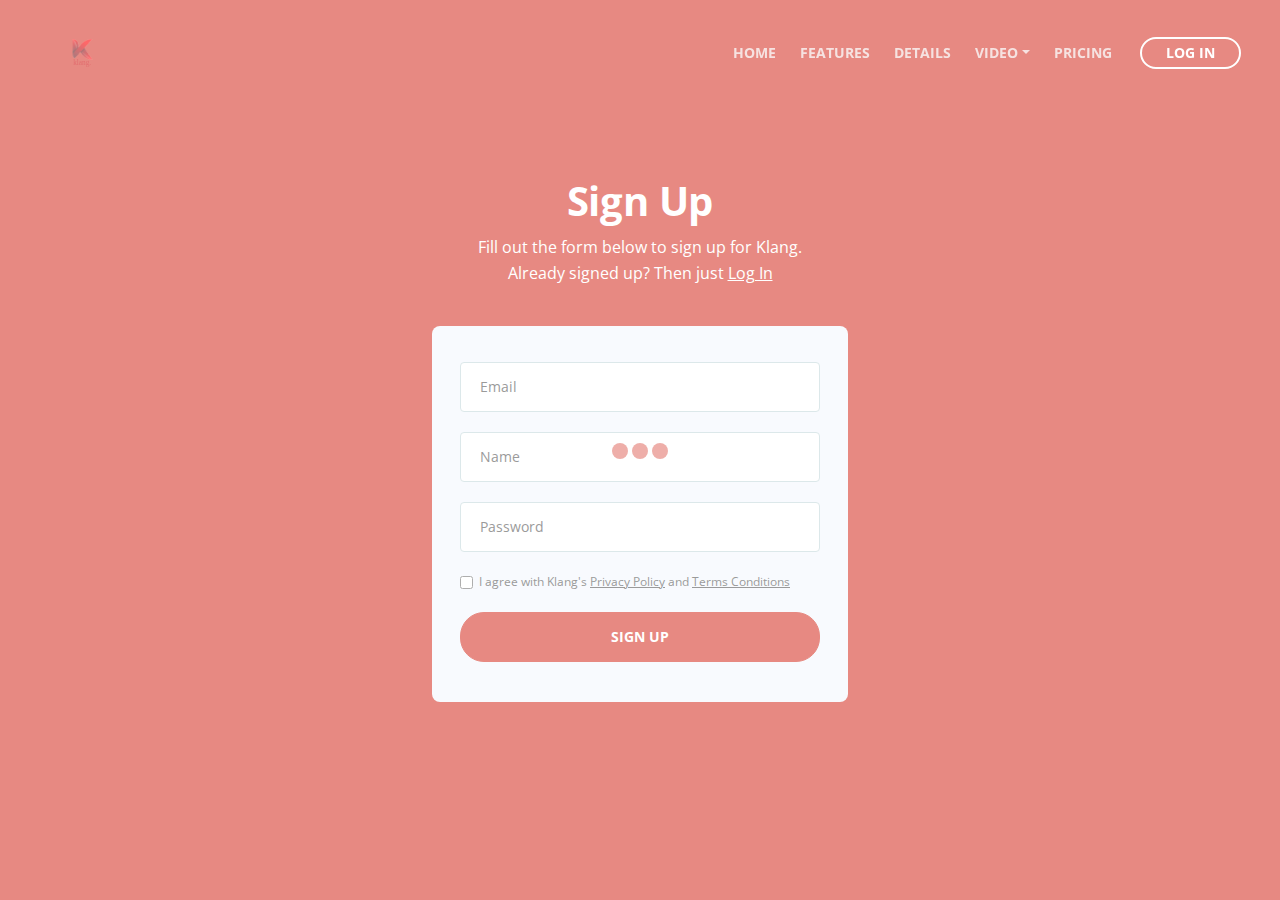
<file: sign-up.html>
<!DOCTYPE html>
<html lang="en">
<head>
    <meta charset="utf-8">
    <meta name="viewport" content="width=device-width, initial-scale=1, shrink-to-fit=no">
    
    <!-- SEO Meta Tags -->
    <meta name="description" content="Klang is a HTML landing page template built with Bootstrap to help you crate engaging presentations for SaaS apps and convert visitors into users.">
    <meta name="author" content="Inovatik">

    <!-- OG Meta Tags to improve the way the post looks when you share the page on LinkedIn, Facebook, Google+ -->
	<meta property="og:site_name" content="" /> <!-- website name -->
	<meta property="og:site" content="" /> <!-- website link -->
	<meta property="og:title" content=""/> <!-- title shown in the actual shared post -->
	<meta property="og:description" content="" /> <!-- description shown in the actual shared post -->
	<meta property="og:image" content="" /> <!-- image link, make sure it's jpg -->
	<meta property="og:url" content="" /> <!-- where do you want your post to link to -->
	<meta property="og:type" content="article" />

    <!-- Website Title -->
    <title>Sign Up - Klang - SaaS App HTML Landing Page Template</title>
    
    <!-- Styles -->
    <link href="https://fonts.googleapis.com/css?family=Open+Sans:400,400i,700&display=swap&subset=latin-ext" rel="stylesheet">
    <link href="css/bootstrap.css" rel="stylesheet">
    <link href="css/fontawesome-all.css" rel="stylesheet">
    <link href="css/swiper.css" rel="stylesheet">
	<link href="css/magnific-popup.css" rel="stylesheet">
	<link href="css/styles.css" rel="stylesheet">
	
	<!-- Favicon  -->
    <link rel="icon" href="images/favicon.png">
</head>
<body data-spy="scroll" data-target=".fixed-top">
    
    <!-- Preloader -->
	<div class="spinner-wrapper">
        <div class="spinner">
            <div class="bounce1"></div>
            <div class="bounce2"></div>
            <div class="bounce3"></div>
        </div>
    </div>
    <!-- end of preloader -->
    

    <!-- Navigation -->
    <nav class="navbar navbar-expand-lg navbar-dark navbar-custom fixed-top">
        <div class="container">

            <!-- Text Logo - Use this if you don't have a graphic logo -->
            <!-- <a class="navbar-brand logo-text page-scroll" href="index.html">Klang</a> -->

            <!-- Image Logo -->
            <a class="navbar-brand logo-image" href="index.html"><img src="images/logo.svg" alt="alternative"></a> 
            
            <!-- Mobile Menu Toggle Button -->
            <button class="navbar-toggler" type="button" data-toggle="collapse" data-target="#navbarsExampleDefault" aria-controls="navbarsExampleDefault" aria-expanded="false" aria-label="Toggle navigation">
                <span class="navbar-toggler-awesome fas fa-bars"></span>
                <span class="navbar-toggler-awesome fas fa-times"></span>
            </button>
            <!-- end of mobile menu toggle button -->

            <div class="collapse navbar-collapse" id="navbarsExampleDefault">
                <ul class="navbar-nav ml-auto">
                    <li class="nav-item">
                        <a class="nav-link page-scroll" href="index.html#header">HOME <span class="sr-only">(current)</span></a>
                    </li>
                    <li class="nav-item">
                        <a class="nav-link page-scroll" href="index.html#features">FEATURES</a>
                    </li>
                    <li class="nav-item">
                        <a class="nav-link page-scroll" href="index.html#details">DETAILS</a>
                    </li>

                    <!-- Dropdown Menu -->          
                    <li class="nav-item dropdown">
                        <a class="nav-link dropdown-toggle page-scroll" href="index.html#video" id="navbarDropdown" role="button" aria-haspopup="true" aria-expanded="false">VIDEO</a>
                        <div class="dropdown-menu" aria-labelledby="navbarDropdown">
                            <a class="dropdown-item" href="article-details.html"><span class="item-text">ARTICLE DETAILS</span></a>
                            <div class="dropdown-items-divide-hr"></div>
                            <a class="dropdown-item" href="terms-conditions.html"><span class="item-text">TERMS CONDITIONS</span></a>
                            <div class="dropdown-items-divide-hr"></div>
                            <a class="dropdown-item" href="privacy-policy.html"><span class="item-text">PRIVACY POLICY</span></a>
                        </div>
                    </li>
                    <!-- end of dropdown menu -->

                    <li class="nav-item">
                        <a class="nav-link page-scroll" href="index.html#pricing">PRICING</a>
                    </li>
                </ul>
                <span class="nav-item">
                    <a class="btn-outline-sm" href="log-in.html">LOG IN</a>
                </span>
            </div>
        </div> <!-- end of container -->
    </nav> <!-- end of navbar -->
    <!-- end of navigation -->


    <!-- Header -->
    <header id="header" class="ex-2-header">
        <div class="container">
            <div class="row">
                <div class="col-lg-12">
                    <h1>Sign Up</h1>
                   <p>Fill out the form below to sign up for Klang. Already signed up? Then just <a class="white" href="log-in.html">Log In</a></p> 
                    <!-- Sign Up Form -->
                    <div class="form-container">
                        <form id="signUpForm" data-toggle="validator" data-focus="false">
                            <div class="form-group">
                                <input type="email" class="form-control-input" id="semail" required>
                                <label class="label-control" for="semail">Email</label>
                                <div class="help-block with-errors"></div>
                            </div>
                            <div class="form-group">
                                <input type="text" class="form-control-input" id="sname" required>
                                <label class="label-control" for="sname">Name</label>
                                <div class="help-block with-errors"></div>
                            </div>
                            <div class="form-group">
                                <input type="text" class="form-control-input" id="spassword" required>
                                <label class="label-control" for="spassword">Password</label>
                                <div class="help-block with-errors"></div>
                            </div>
                            <div class="form-group checkbox">
                                <input type="checkbox" id="sterms" value="Agreed-to-Terms" required>I agree with Klang's <a href="privacy-policy.html">Privacy Policy</a> and <a href="terms-conditions.html">Terms Conditions</a>
                                <div class="help-block with-errors"></div>
                            </div>
                            <div class="form-group">
                                <button type="submit" class="form-control-submit-button">SIGN UP</button>
                            </div>
                            <div class="form-message">
                                <div id="smsgSubmit" class="h3 text-center hidden"></div>
                            </div>
                        </form>
                    </div> <!-- end of form container -->
                    <!-- end of sign up form -->

                </div> <!-- end of col -->
            </div> <!-- end of row -->
        </div> <!-- end of container -->
    </header> <!-- end of ex-header -->
    <!-- end of header -->


    <!-- Scripts -->
    <script src="js/jquery.min.js"></script> <!-- jQuery for Bootstrap's JavaScript plugins -->
    <script src="js/popper.min.js"></script> <!-- Popper tooltip library for Bootstrap -->
    <script src="js/bootstrap.min.js"></script> <!-- Bootstrap framework -->
    <script src="js/jquery.easing.min.js"></script> <!-- jQuery Easing for smooth scrolling between anchors -->
    <script src="js/swiper.min.js"></script> <!-- Swiper for image and text sliders -->
    <script src="js/jquery.magnific-popup.js"></script> <!-- Magnific Popup for lightboxes -->
    <script src="js/validator.min.js"></script> <!-- Validator.js - Bootstrap plugin that validates forms -->
    <script src="js/scripts.js"></script> <!-- Custom scripts -->
</body>
</html>
</file>
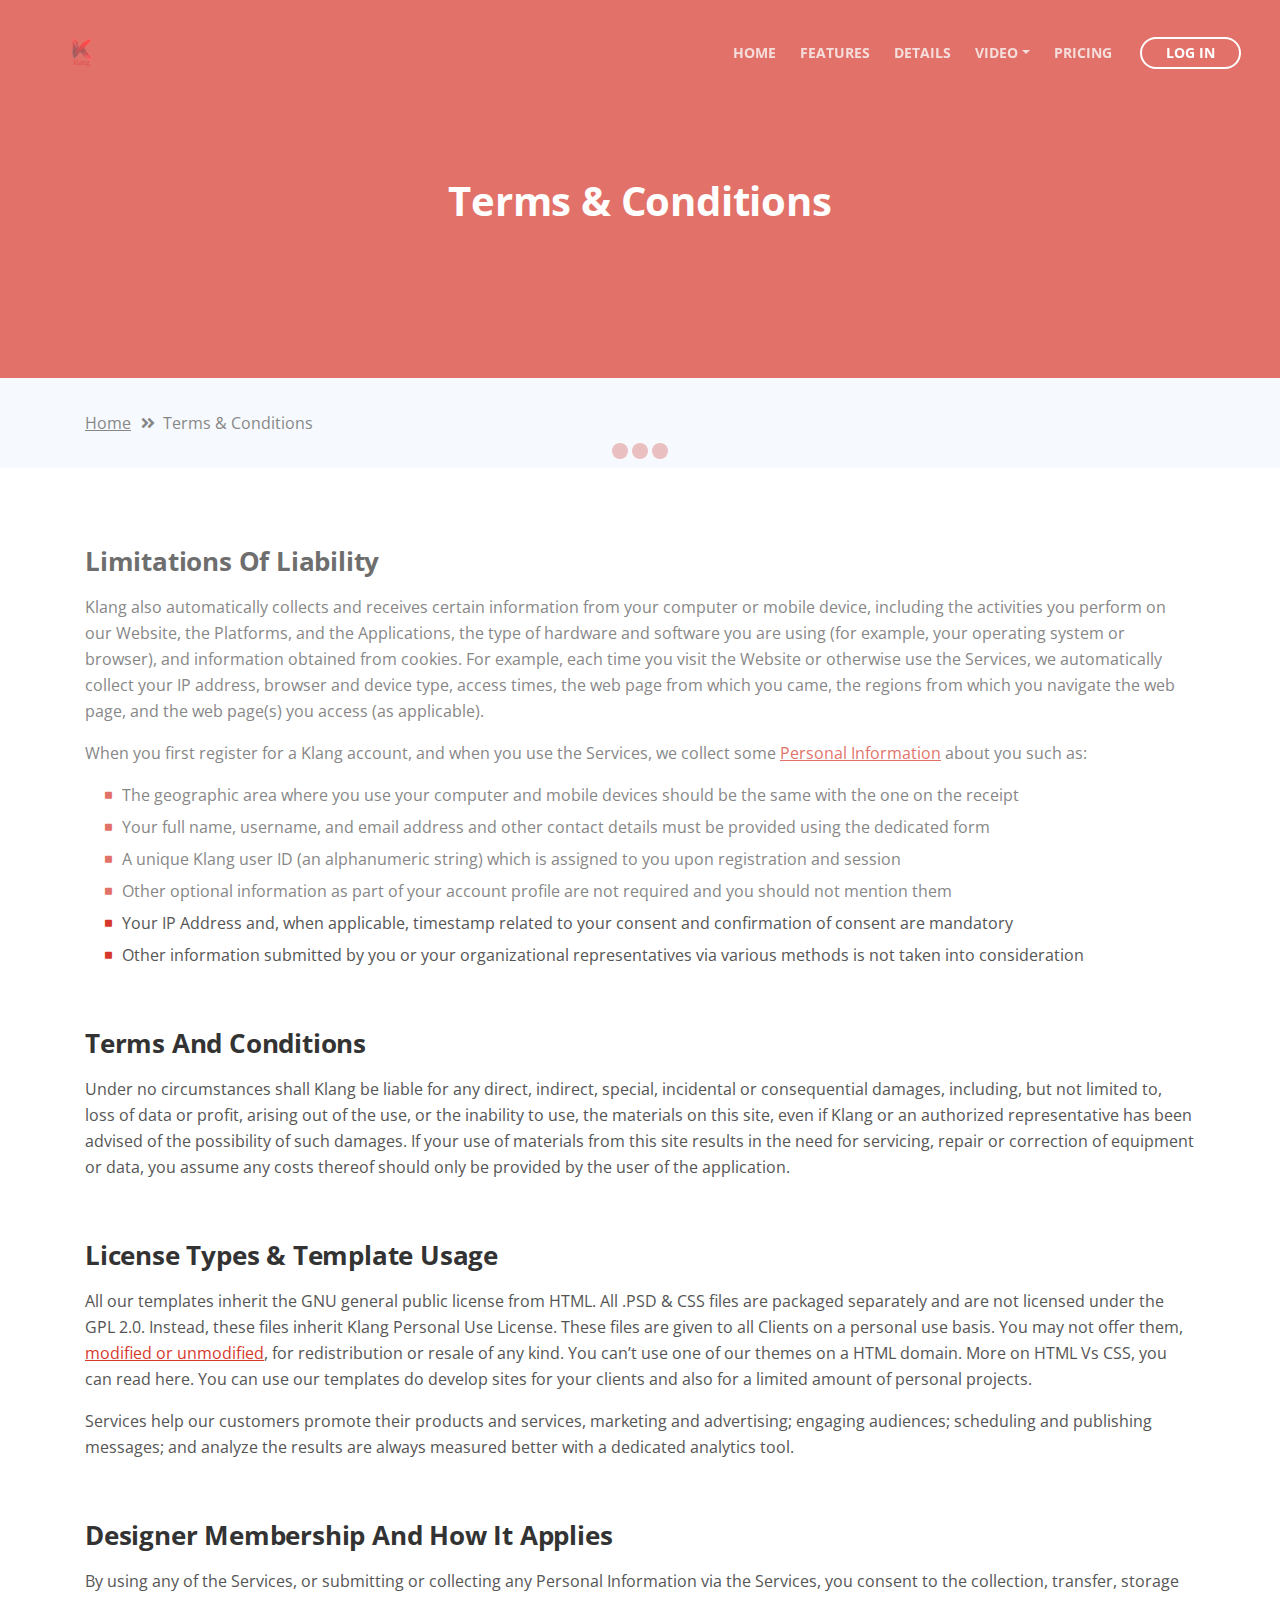
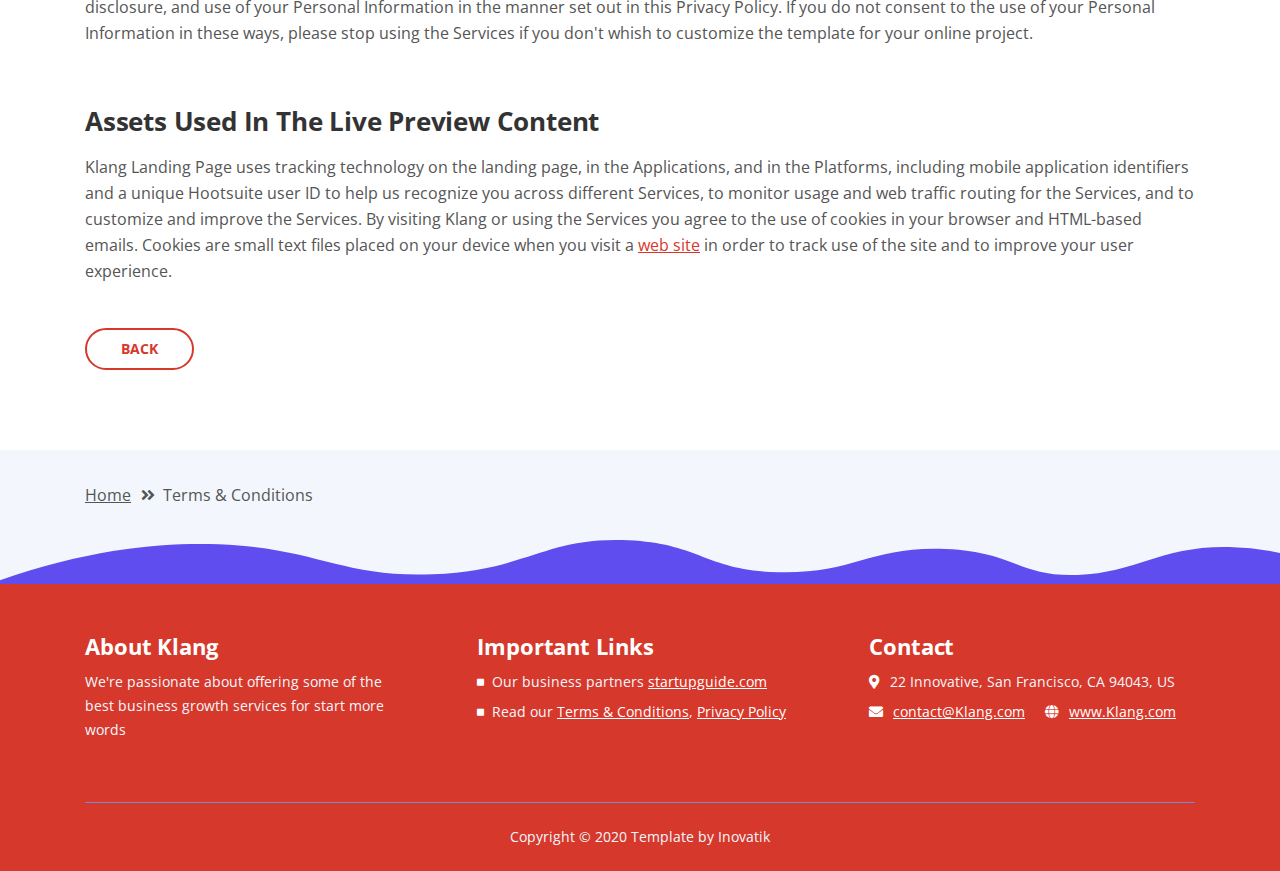
<file: terms-conditions.html>
<!DOCTYPE html>
<html lang="en">
<head>
    <meta charset="utf-8">
    <meta name="viewport" content="width=device-width, initial-scale=1, shrink-to-fit=no">
    
    <!-- SEO Meta Tags -->
    <meta name="description" content="Klang is a HTML landing page template built with Bootstrap to help you crate engaging presentations for SaaS apps and convert visitors into users.">
    <meta name="author" content="Inovatik">

    <!-- OG Meta Tags to improve the way the post looks when you share the page on LinkedIn, Facebook, Google+ -->
	<meta property="og:site_name" content="" /> <!-- website name -->
	<meta property="og:site" content="" /> <!-- website link -->
	<meta property="og:title" content=""/> <!-- title shown in the actual shared post -->
	<meta property="og:description" content="" /> <!-- description shown in the actual shared post -->
	<meta property="og:image" content="" /> <!-- image link, make sure it's jpg -->
	<meta property="og:url" content="" /> <!-- where do you want your post to link to -->
	<meta property="og:type" content="article" />

    <!-- Website Title -->
    <title>Terms Conditions - Klang - SaaS App HTML Landing Page Template</title>
    
    <!-- Styles -->
    <link href="https://fonts.googleapis.com/css?family=Open+Sans:400,400i,700&display=swap&subset=latin-ext" rel="stylesheet">
    <link href="css/bootstrap.css" rel="stylesheet">
    <link href="css/fontawesome-all.css" rel="stylesheet">
    <link href="css/swiper.css" rel="stylesheet">
	<link href="css/magnific-popup.css" rel="stylesheet">
	<link href="css/styles.css" rel="stylesheet">
	
	<!-- Favicon  -->
    <link rel="icon" href="images/favicon.png">
</head>
<body data-spy="scroll" data-target=".fixed-top">
    
    <!-- Preloader -->
	<div class="spinner-wrapper">
        <div class="spinner">
            <div class="bounce1"></div>
            <div class="bounce2"></div>
            <div class="bounce3"></div>
        </div>
    </div>
    <!-- end of preloader -->
    

    <!-- Navigation -->
    <nav class="navbar navbar-expand-lg navbar-dark navbar-custom fixed-top">
        <div class="container">

            <!-- Text Logo - Use this if you don't have a graphic logo -->
            <!-- <a class="navbar-brand logo-text page-scroll" href="index.html">Klang</a> -->

            <!-- Image Logo -->
            <a class="navbar-brand logo-image" href="index.html"><img src="images/logo.svg" alt="alternative"></a> 
            
            <!-- Mobile Menu Toggle Button -->
            <button class="navbar-toggler" type="button" data-toggle="collapse" data-target="#navbarsExampleDefault" aria-controls="navbarsExampleDefault" aria-expanded="false" aria-label="Toggle navigation">
                <span class="navbar-toggler-awesome fas fa-bars"></span>
                <span class="navbar-toggler-awesome fas fa-times"></span>
            </button>
            <!-- end of mobile menu toggle button -->

            <div class="collapse navbar-collapse" id="navbarsExampleDefault">
                <ul class="navbar-nav ml-auto">
                    <li class="nav-item">
                        <a class="nav-link page-scroll" href="index.html#header">HOME <span class="sr-only">(current)</span></a>
                    </li>
                    <li class="nav-item">
                        <a class="nav-link page-scroll" href="index.html#features">FEATURES</a>
                    </li>
                    <li class="nav-item">
                        <a class="nav-link page-scroll" href="index.html#details">DETAILS</a>
                    </li>

                    <!-- Dropdown Menu -->          
                    <li class="nav-item dropdown">
                        <a class="nav-link dropdown-toggle page-scroll" href="index.html#video" id="navbarDropdown" role="button" aria-haspopup="true" aria-expanded="false">VIDEO</a>
                        <div class="dropdown-menu" aria-labelledby="navbarDropdown">
                            <a class="dropdown-item" href="article-details.html"><span class="item-text">ARTICLE DETAILS</span></a>
                            <div class="dropdown-items-divide-hr"></div>
                            <a class="dropdown-item" href="terms-conditions.html"><span class="item-text">TERMS CONDITIONS</span></a>
                            <div class="dropdown-items-divide-hr"></div>
                            <a class="dropdown-item" href="privacy-policy.html"><span class="item-text">PRIVACY POLICY</span></a>
                        </div>
                    </li>
                    <!-- end of dropdown menu -->

                    <li class="nav-item">
                        <a class="nav-link page-scroll" href="index.html#pricing">PRICING</a>
                    </li>
                </ul>
                <span class="nav-item">
                    <a class="btn-outline-sm" href="log-in.html">LOG IN</a>
                </span>
            </div>
        </div> <!-- end of container -->
    </nav> <!-- end of navbar -->
    <!-- end of navigation -->


    <!-- Header -->
    <header id="header" class="ex-header">
        <div class="container">
            <div class="row">
                <div class="col-lg-12">
                    <h1>Terms & Conditions</h1>
                </div> <!-- end of col -->
            </div> <!-- end of row -->
        </div> <!-- end of container -->
    </header> <!-- end of ex-header -->
    <!-- end of header -->


    <!-- Breadcrumbs -->
    <div class="ex-basic-1">
        <div class="container">
            <div class="row">
                <div class="col-lg-12">
                    <div class="breadcrumbs">
                        <a href="index.html">Home</a><i class="fa fa-angle-double-right"></i><span>Terms & Conditions</span>
                    </div> <!-- end of breadcrumbs -->
                </div> <!-- end of col -->
            </div> <!-- end of row -->
        </div> <!-- end of container -->
    </div> <!-- end of ex-basic-1 -->
    <!-- end of breadcrumbs -->


    <!-- Terms Content -->
    <div class="ex-basic-2">
        <div class="container">
            <div class="row">
                <div class="col-lg-12">
                    <div class="text-container">
                        <h3>Limitations Of Liability</h3>
                        <p>Klang also automatically collects and receives certain information from your computer or mobile device, including the activities you perform on our Website, the Platforms, and the Applications, the type of hardware and software you are using (for example, your operating system or browser), and information obtained from cookies. For example, each time you visit the Website or otherwise use the Services, we automatically collect your IP address, browser and device type, access times, the web page from which you came, the regions from which you navigate the web page, and the web page(s) you access (as applicable).</p>
                        <p>When you first register for a Klang account, and when you use the Services, we collect some <a class="blue" href="#your-link">Personal Information</a> about you such as:</p>
                        <ul class="list-unstyled li-space-lg indent">
                            <li class="media">
                                <i class="fas fa-square"></i>
                                <div class="media-body">The geographic area where you use your computer and mobile devices should be the same with the one on the receipt</div>
                            </li>
                            <li class="media">
                                <i class="fas fa-square"></i>
                                <div class="media-body">Your full name, username, and email address and other contact details must be provided using the dedicated form</div>
                            </li>
                            <li class="media">
                                <i class="fas fa-square"></i>
                                <div class="media-body">A unique Klang user ID (an alphanumeric string) which is assigned to you upon registration and session</div>
                            </li>
                            <li class="media">
                                <i class="fas fa-square"></i>
                                <div class="media-body">Other optional information as part of your account profile are not required and you should not mention them</div>
                            </li>
                            <li class="media">
                                <i class="fas fa-square"></i>
                                <div class="media-body">Your IP Address and, when applicable, timestamp related to your consent and confirmation of consent are mandatory</div>
                            </li>
                            <li class="media">
                                <i class="fas fa-square"></i>
                                <div class="media-body">Other information submitted by you or your organizational representatives via various methods is not taken into consideration</div>
                            </li>
                        </ul>
                    </div> <!-- end of text-container -->
                    
                    <div class="text-container">
                        <h3>Terms And Conditions</h3>
                        <p>Under no circumstances shall Klang be liable for any direct, indirect, special, incidental or consequential damages, including, but not limited to, loss of data or profit, arising out of the use, or the inability to use, the materials on this site, even if Klang or an authorized representative has been advised of the possibility of such damages. If your use of materials from this site results in the need for servicing, repair or correction of equipment or data, you assume any costs thereof should only be provided by the user of the application.</p>
                    </div> <!-- end of text-container -->

                    <div class="text-container">
                        <h3>License Types & Template Usage</h3>
                        <p>All our templates inherit the GNU general public license from HTML. All .PSD & CSS files are packaged separately and are not licensed under the GPL 2.0. Instead, these files inherit Klang Personal Use License. These files are given to all Clients on a personal use basis. You may not offer them, <a class="blue" href="#your-link">modified or unmodified</a>, for redistribution or resale of any kind. You can’t use one of our themes on a HTML domain. More on HTML Vs CSS, you can read here. You can use our templates do develop sites for your clients and also for a limited amount of personal projects.</p>
                        <p>Services help our customers promote their products and services, marketing and advertising; engaging audiences; scheduling and publishing messages; and analyze the results are always measured better with a dedicated analytics tool.</p>
                    </div> <!-- end of text-container -->

                    <div class="text-container">
                        <h3>Designer Membership And How It Applies</h3>
                        <p>By using any of the Services, or submitting or collecting any Personal Information via the Services, you consent to the collection, transfer, storage disclosure, and use of your Personal Information in the manner set out in this Privacy Policy. If you do not consent to the use of your Personal Information in these ways, please stop using the Services if you don't whish to customize the template for your online project.</p>
                    </div> <!-- end of text-container -->
                    
                    <div class="text-container last">
                        <h3>Assets Used In The Live Preview Content</h3>
                        <p>Klang Landing Page uses tracking technology on the landing page, in the Applications, and in the Platforms, including mobile application identifiers and a unique Hootsuite user ID to help us recognize you across different Services, to monitor usage and web traffic routing for the Services, and to customize and improve the Services. By visiting Klang or using the Services you agree to the use of cookies in your browser and HTML-based emails. Cookies are small text files placed on your device when you visit a <a class="blue" href="#your-link">web site</a> in order to track use of the site and to improve your user experience.</p>
                        <a class="btn-outline-reg" href="index.html">BACK</a>
                    </div> <!-- end of text-container -->
                </div>
            </div> <!-- end of row -->
        </div> <!-- end of container -->
    </div> <!-- end of ex-basic -->
    <!-- end of terms content -->

    
    <!-- Breadcrumbs -->
    <div class="ex-basic-1">
        <div class="container">
            <div class="row">
                <div class="col-lg-12">
                    <div class="breadcrumbs">
                        <a href="index.html">Home</a><i class="fa fa-angle-double-right"></i><span>Terms & Conditions</span>
                    </div> <!-- end of breadcrumbs -->
                </div> <!-- end of col -->
            </div> <!-- end of row -->
        </div> <!-- end of container -->
    </div> <!-- end of ex-basic-1 -->
    <!-- end of breadcrumbs -->


    <!-- Footer -->
    <svg class="ex-footer-frame" data-name="Layer 2" xmlns="http://www.w3.org/2000/svg" preserveAspectRatio="none" viewBox="0 0 1920 79"><defs><style>.cls-2{fill:#5f4def;}</style></defs><title>footer-frame</title><path class="cls-2" d="M0,72.427C143,12.138,255.5,4.577,328.644,7.943c147.721,6.8,183.881,60.242,320.83,53.737,143-6.793,167.826-68.128,293-60.9,109.095,6.3,115.68,54.364,225.251,57.319,113.58,3.064,138.8-47.711,251.189-41.8,104.012,5.474,109.713,50.4,197.369,46.572,89.549-3.91,124.375-52.563,227.622-50.155A338.646,338.646,0,0,1,1920,23.467V79.75H0V72.427Z" transform="translate(0 -0.188)"/></svg>
    <div class="footer">
        <div class="container">
            <div class="row">
                <div class="col-md-4">
                    <div class="footer-col first">
                        <h4>About Klang</h4>
                        <p class="p-small">We're passionate about offering some of the best business growth services for start more words</p>
                    </div>
                </div> <!-- end of col -->
                <div class="col-md-4">
                    <div class="footer-col middle">
                        <h4>Important Links</h4>
                        <ul class="list-unstyled li-space-lg p-small">
                            <li class="media">
                                <i class="fas fa-square"></i>
                                <div class="media-body">Our business partners <a class="white" href="#your-link">startupguide.com</a></div>
                            </li>
                            <li class="media">
                                <i class="fas fa-square"></i>
                                <div class="media-body">Read our <a class="white" href="terms-conditions.html">Terms & Conditions</a>, <a class="white" href="privacy-policy.html">Privacy Policy</a></div>
                            </li>
                        </ul>
                    </div>
                </div> <!-- end of col -->
                <div class="col-md-4">
                    <div class="footer-col last">
                        <h4>Contact</h4>
                        <ul class="list-unstyled li-space-lg p-small">
                            <li class="media">
                                <i class="fas fa-map-marker-alt"></i>
                                <div class="media-body">22 Innovative, San Francisco, CA 94043, US</div>
                            </li>
                            <li class="media">
                                <i class="fas fa-envelope"></i>
                                <div class="media-body"><a class="white" href="mailto:contact@Klang.com">contact@Klang.com</a> <i class="fas fa-globe"></i><a class="white" href="#your-link">www.Klang.com</a></div>
                            </li>
                        </ul>
                    </div> 
                </div> <!-- end of col -->
            </div> <!-- end of row -->
        </div> <!-- end of container -->
    </div> <!-- end of footer -->  
    <!-- end of footer -->


    <!-- Copyright -->
    <div class="copyright">
        <div class="container">
            <div class="row">
                <div class="col-lg-12">
                    <p class="p-small">Copyright © 2020 <a href="https://inovatik.com">Template by Inovatik</a></p>
                </div> <!-- end of col -->
            </div> <!-- enf of row -->
        </div> <!-- end of container -->
    </div> <!-- end of copyright --> 
    <!-- end of copyright -->
    
    	
    <!-- Scripts -->
    <script src="js/jquery.min.js"></script> <!-- jQuery for Bootstrap's JavaScript plugins -->
    <script src="js/popper.min.js"></script> <!-- Popper tooltip library for Bootstrap -->
    <script src="js/bootstrap.min.js"></script> <!-- Bootstrap framework -->
    <script src="js/jquery.easing.min.js"></script> <!-- jQuery Easing for smooth scrolling between anchors -->
    <script src="js/swiper.min.js"></script> <!-- Swiper for image and text sliders -->
    <script src="js/jquery.magnific-popup.js"></script> <!-- Magnific Popup for lightboxes -->
    <script src="js/validator.min.js"></script> <!-- Validator.js - Bootstrap plugin that validates forms -->
    <script src="js/scripts.js"></script> <!-- Custom scripts -->
</body>
</html>
</file>
<file: css/styles.css>
/* Template: Tivo - SaaS App HTML Landing Page Template
   Author: Inovatik
   Created: Sep 2019
   Description: Master CSS file
*/

/*****************************************
Table Of Contents:

01. General Styles
02. Preloader
03. Navigation
04. Header
05. Customers
06. Description
07. Features
08. Features Lightboxes
09. Details
10. Video
11. Pricing
12. Testimonials
13. Newsletter
14. Footer
15. Copyright
16. Back To Top Button
17. Extra Pages
18. Sign Up and Log In Pages
19. Media Queries
******************************************/

/*****************************************
Colors:
- Backgrounds, buttons, bullets, icons - blue #D6392C
- Backgrounds, light button, light body text - light gray #f3f7fd
- Headings text - black #333
- Body text - dark gray #555
******************************************/


/******************************/
/*     01. General Styles     */
/******************************/
body,
html {
    width: 100%;
	height: 100%;
}

body, p {
	color: #555; 
	font: 400 1rem/1.625rem "Open Sans", sans-serif;;
}

.p-large {
	font: 400 1.125rem/1.75rem "Open Sans", sans-serif;
}

.p-small {
	font: 400 0.875rem/1.5rem "Open Sans", sans-serif;
}

h1 {
	color: #333;
	font: 700 2.5rem/3.125rem "Open Sans", sans-serif;
	letter-spacing: -0.2px;
}

h2 {
	color: #333;
	font: 700 2rem/2.625rem "Open Sans", sans-serif;
	letter-spacing: -0.2px;
}

h3 {
	color: #333;
	font: 700 1.625rem/2.125rem "Open Sans", sans-serif;
	letter-spacing: -0.2px;
}

h4 {
	color: #333;
	font: 700 1.375rem/1.75rem "Open Sans", sans-serif;
	letter-spacing: -0.1px;
}

h5 {
	color: #333;
	font: 700 1.125rem/1.5rem "Open Sans", sans-serif;
	letter-spacing: -0.1px;
}

h6 {
	color: #333;
	font: 700 1rem/1.375rem "Open Sans", sans-serif;
	letter-spacing: -0.1px;
}

.above-heading {
	color: #D6392C;
	font: 700 0.75rem/0.875rem "Open Sans", sans-serif;
	text-align: center;
}

.p-heading {
	margin-bottom: 3.25rem;
}

.testimonial-text {
	font: italic 400 1rem/1.625rem "Open Sans", sans-serif;
}

.testimonial-author {
	font: 700 1rem/1.625rem "Open Sans", sans-serif;
	letter-spacing: -0.1px;
}

.li-space-lg li {
	margin-bottom: 0.375rem;
}

.indent {
	padding-left: 1.25rem;
}

a {
	color: #555;
	text-decoration: underline;
}

a:hover {
	color: #555;
	text-decoration: underline;
}

a.white {
	color: #fff;
}

.decorative-line {
	display: block;
	width: 5rem;
	height: 0.5rem;
	margin-right: auto;
	margin-left: auto;
}

.blue {
	color: #D6392C;
}

.btn-solid-reg {
	display: inline-block;
	padding: 1.1875rem 2.125rem 1.1875rem 2.125rem;
	border: 0.125rem solid #D6392C;
	border-radius: 2rem;
	background-color: #D6392C;
	color: #fff;
	font: 700 0.875rem/0 "Open Sans", sans-serif;
	text-decoration: none;
	transition: all 0.2s;
}

.btn-solid-reg:hover {
	background-color: transparent;
	color: #D6392C;
	text-decoration: none;
}

.btn-solid-lg {
	display: inline-block;
	padding: 1.375rem 2.625rem 1.375rem 2.625rem;
	border: 0.125rem solid #D6392C;
	border-radius: 2rem;
	background-color: #D6392C;
	color: #fff;
	font: 700 0.875rem/0 "Open Sans", sans-serif;
	text-decoration: none;
	transition: all 0.2s;
}

.btn-solid-lg:hover {
	background-color: transparent;
	color: #D6392C;
	text-decoration: none;
}

.btn-outline-reg {
	display: inline-block;
	padding: 1.1875rem 2.125rem 1.1875rem 2.125rem;
	border: 0.125rem solid #D6392C;
	border-radius: 2rem;
	background-color: transparent;
	color: #D6392C;
	font: 700 0.875rem/0 "Open Sans", sans-serif;
	text-decoration: none;
	transition: all 0.2s;
}

.btn-outline-reg:hover {
	background-color: #D6392C;
	color: #fff;
	text-decoration: none;
}

.btn-outline-lg {
	display: inline-block;
	padding: 1.375rem 2.625rem 1.375rem 2.625rem;
	border: 0.125rem solid #D6392C;
	border-radius: 2rem;
	background-color: transparent;
	color: #D6392C;
	font: 700 0.875rem/0 "Open Sans", sans-serif;
	text-decoration: none;
	transition: all 0.2s;
}

.btn-outline-lg:hover {
	background-color: #D6392C;
	color: #fff;
	text-decoration: none;
}

.btn-outline-sm {
	display: inline-block;
	padding: 0.875rem 1.5rem 0.875rem 1.5rem;
	border: 0.125rem solid #D6392C;
	border-radius: 2rem;
	background-color: transparent;
	color: #D6392C;
	font: 700 0.875rem/0 "Open Sans", sans-serif;
	text-decoration: none;
	transition: all 0.2s;
}

.btn-outline-sm:hover {
	background-color: #D6392C;
	color: #fff;
	text-decoration: none;
}

.form-group {
	position: relative;
	margin-bottom: 1.25rem;
}

.form-group.has-error.has-danger {
	margin-bottom: 0.625rem;
}

.form-group.has-error.has-danger .help-block.with-errors ul {
	margin-top: 0.375rem;
}

.label-control {
	position: absolute;
	top: 0.87rem;
	left: 1.25rem;
	color: #555;
	opacity: 1;
	font: 400 0.875rem/1.375rem "Open Sans", sans-serif;
	cursor: text;
	transition: all 0.2s ease;
}

/* IE10+ hack to solve lower label text position compared to the rest of the browsers */
@media screen and (-ms-high-contrast: active), screen and (-ms-high-contrast: none) {  
	.label-control {
		top: 0.9375rem;
	}
}

.form-control-input:focus + .label-control,
.form-control-input.notEmpty + .label-control,
.form-control-textarea:focus + .label-control,
.form-control-textarea.notEmpty + .label-control {
	top: 0.125rem;
	opacity: 1;
	font-size: 0.75rem;
	font-weight: 700;
}

.form-control-input,
.form-control-select {
	display: block; /* needed for proper display of the label in Firefox, IE, Edge */
	width: 100%;
	padding-top: 1.0625rem;
	padding-bottom: 0.0625rem;
	padding-left: 1.25rem;
	border: 1px solid #c4d8dc;
	border-radius: 0.25rem;
	background-color: #fff;
	color: #555;
	font: 400 0.875rem/1.875rem "Open Sans", sans-serif;
	transition: all 0.2s;
	-webkit-appearance: none; /* removes inner shadow on form inputs on ios safari */
}

.form-control-select {
	padding-top: 0.5rem;
	padding-bottom: 0.5rem;
	height: 3rem;
}

/* IE10+ hack to solve lower label text position compared to the rest of the browsers */
@media screen and (-ms-high-contrast: active), screen and (-ms-high-contrast: none) {  
	.form-control-input {
		padding-top: 1.25rem;
		padding-bottom: 0.75rem;
		line-height: 1.75rem;
	}

	.form-control-select {
		padding-top: 0.875rem;
		padding-bottom: 0.75rem;
		height: 3.125rem;
		line-height: 2.125rem;
	}
}

select {
    /* you should keep these first rules in place to maintain cross-browser behavior */
    -webkit-appearance: none;
	-moz-appearance: none;
	-ms-appearance: none;
    -o-appearance: none;
    appearance: none;
    background-image: url('../images/down-arrow.png');
    background-position: 96% 50%;
    background-repeat: no-repeat;
    outline: none;
}

select::-ms-expand {
    display: none; /* removes the ugly default down arrow on select form field in IE11 */
}

.form-control-textarea {
	display: block; /* used to eliminate a bottom gap difference between Chrome and IE/FF */
	width: 100%;
	height: 8rem; /* used instead of html rows to normalize height between Chrome and IE/FF */
	padding-top: 1.25rem;
	padding-left: 1.3125rem;
	border: 1px solid #c4d8dc;
	border-radius: 0.25rem;
	background-color: #fff;
	color: #555;
	font: 400 0.875rem/1.75rem "Open Sans", sans-serif;
	transition: all 0.2s;
}

.form-control-input:focus,
.form-control-select:focus,
.form-control-textarea:focus {
	border: 1px solid #a1a1a1;
	outline: none; /* Removes blue border on focus */
}

.form-control-input:hover,
.form-control-select:hover,
.form-control-textarea:hover {
	border: 1px solid #a1a1a1;
}

.checkbox {
	font: 400 0.75rem/1.25rem "Open Sans", sans-serif;
}

input[type='checkbox'] {
	vertical-align: -15%;
	margin-right: 0.375rem;
}

/* IE10+ hack to raise checkbox field position compared to the rest of the browsers */
@media screen and (-ms-high-contrast: active), screen and (-ms-high-contrast: none) {  
	input[type='checkbox'] {
		vertical-align: -9%;
	}
}

.form-control-submit-button {
	display: inline-block;
	width: 100%;
	height: 3.125rem;
	border: 1px solid #D6392C;
	border-radius: 1.5rem;
	background-color: #D6392C;
	color: #fff;
	font: 700 0.875rem/0 "Open Sans", sans-serif;
	cursor: pointer;
	transition: all 0.2s;
}

.form-control-submit-button:hover {
	background-color: transparent;
	color: #D6392C;
}

/* Form Success And Error Message Formatting */
#smsgSubmit.h3.text-center.tada.animated,
#lmsgSubmit.h3.text-center.tada.animated,
#nmsgSubmit.h3.text-center.tada.animated,
#pmsgSubmit.h3.text-center.tada.animated,
#smsgSubmit.h3.text-center,
#lmsgSubmit.h3.text-center,
#nmsgSubmit.h3.text-center,
#pmsgSubmit.h3.text-center {
	display: block;
	margin-bottom: 0;
	color: #555;
	font-size: 1.125rem;
	line-height: 1rem;
}

.help-block.with-errors .list-unstyled {
	color: #555;
	font-size: 0.75rem;
	line-height: 1.125rem;
	text-align: left;
}

.help-block.with-errors ul {
	margin-bottom: 0;
}
/* end of form success and error message formatting */

/* Form Success And Error Message Animation - Animate.css */
@-webkit-keyframes tada {
	from {
		-webkit-transform: scale3d(1, 1, 1);
		-ms-transform: scale3d(1, 1, 1);
		transform: scale3d(1, 1, 1);
	}
	10%, 20% {
		-webkit-transform: scale3d(.9, .9, .9) rotate3d(0, 0, 1, -3deg);
		-ms-transform: scale3d(.9, .9, .9) rotate3d(0, 0, 1, -3deg);
		transform: scale3d(.9, .9, .9) rotate3d(0, 0, 1, -3deg);
	}
	30%, 50%, 70%, 90% {
		-webkit-transform: scale3d(1.1, 1.1, 1.1) rotate3d(0, 0, 1, 3deg);
		-ms-transform: scale3d(1.1, 1.1, 1.1) rotate3d(0, 0, 1, 3deg);
		transform: scale3d(1.1, 1.1, 1.1) rotate3d(0, 0, 1, 3deg);
	}
	40%, 60%, 80% {
		-webkit-transform: scale3d(1.1, 1.1, 1.1) rotate3d(0, 0, 1, -3deg);
		-ms-transform: scale3d(1.1, 1.1, 1.1) rotate3d(0, 0, 1, -3deg);
		transform: scale3d(1.1, 1.1, 1.1) rotate3d(0, 0, 1, -3deg);
	}
	to {
		-webkit-transform: scale3d(1, 1, 1);
		-ms-transform: scale3d(1, 1, 1);
		transform: scale3d(1, 1, 1);
	}
}

@keyframes tada {
	from {
		-webkit-transform: scale3d(1, 1, 1);
		-ms-transform: scale3d(1, 1, 1);
		transform: scale3d(1, 1, 1);
	}
	10%, 20% {
		-webkit-transform: scale3d(.9, .9, .9) rotate3d(0, 0, 1, -3deg);
		-ms-transform: scale3d(.9, .9, .9) rotate3d(0, 0, 1, -3deg);
		transform: scale3d(.9, .9, .9) rotate3d(0, 0, 1, -3deg);
	}
	30%, 50%, 70%, 90% {
		-webkit-transform: scale3d(1.1, 1.1, 1.1) rotate3d(0, 0, 1, 3deg);
		-ms-transform: scale3d(1.1, 1.1, 1.1) rotate3d(0, 0, 1, 3deg);
		transform: scale3d(1.1, 1.1, 1.1) rotate3d(0, 0, 1, 3deg);
	}
	40%, 60%, 80% {
		-webkit-transform: scale3d(1.1, 1.1, 1.1) rotate3d(0, 0, 1, -3deg);
		-ms-transform: scale3d(1.1, 1.1, 1.1) rotate3d(0, 0, 1, -3deg);
		transform: scale3d(1.1, 1.1, 1.1) rotate3d(0, 0, 1, -3deg);
	}
	to {
		-webkit-transform: scale3d(1, 1, 1);
		-ms-transform: scale3d(1, 1, 1);
		transform: scale3d(1, 1, 1);
	}
}

.tada {
	-webkit-animation-name: tada;
	animation-name: tada;
}

.animated {
	-webkit-animation-duration: 1s;
	animation-duration: 1s;
	-webkit-animation-fill-mode: both;
	animation-fill-mode: both;
}
/* end of form success and error message animation - Animate.css */

/* Fade-move Animation For Details Lightbox - Magnific Popup */
/* at start */
.my-mfp-slide-bottom .zoom-anim-dialog {
	opacity: 0;
	transition: all 0.2s ease-out;
	-webkit-transform: translateY(-1.25rem) perspective(37.5rem) rotateX(10deg);
	-ms-transform: translateY(-1.25rem) perspective(37.5rem) rotateX(10deg);
	transform: translateY(-1.25rem) perspective(37.5rem) rotateX(10deg);
}

/* animate in */
.my-mfp-slide-bottom.mfp-ready .zoom-anim-dialog {
	opacity: 1;
	-webkit-transform: translateY(0) perspective(37.5rem) rotateX(0); 
	-ms-transform: translateY(0) perspective(37.5rem) rotateX(0); 
	transform: translateY(0) perspective(37.5rem) rotateX(0); 
}

/* animate out */
.my-mfp-slide-bottom.mfp-removing .zoom-anim-dialog {
	opacity: 0;
	-webkit-transform: translateY(-0.625rem) perspective(37.5rem) rotateX(10deg); 
	-ms-transform: translateY(-0.625rem) perspective(37.5rem) rotateX(10deg); 
	transform: translateY(-0.625rem) perspective(37.5rem) rotateX(10deg); 
}

/* dark overlay, start state */
.my-mfp-slide-bottom.mfp-bg {
	opacity: 0;
	transition: opacity 0.2s ease-out;
}

/* animate in */
.my-mfp-slide-bottom.mfp-ready.mfp-bg {
	opacity: 0.8;
}
/* animate out */
.my-mfp-slide-bottom.mfp-removing.mfp-bg {
	opacity: 0;
}
/* end of fade-move animation for details lightbox - magnific popup */

/* Fade Animation For Image Lightbox - Magnific Popup */
@-webkit-keyframes fadeIn {
	from {
		opacity: 0;
	}
	to {
		opacity: 1;
	}
}

@keyframes fadeIn {
	from {
		opacity: 0;
	}
	to {
		opacity: 1;
	}
}

.fadeIn {
	-webkit-animation: fadeIn 0.6s;
	animation: fadeIn 0.6s;
}

@-webkit-keyframes fadeOut {
	from {
		opacity: 1;
	}
	to {
		opacity: 0;
	}
}

@keyframes fadeOut {
	from {
		opacity: 1;
	}
	to {
		opacity: 0;
	}
}

.fadeOut {
	-webkit-animation: fadeOut 0.8s;
	animation: fadeOut 0.8s;
}
/* end of fade animation for image lightbox - magnific popup */


/*************************/
/*     02. Preloader     */
/*************************/
.spinner-wrapper {
	position: fixed;
	z-index: 999999;
	top: 0;
	right: 0;
	bottom: 0;
	left: 0;
	background: #fff;
}

.spinner {
	position: absolute;
	top: 50%; /* centers the loading animation vertically one the screen */
	left: 50%; /* centers the loading animation horizontally one the screen */
	width: 3.75rem;
	height: 1.25rem;
	margin: -0.625rem 0 0 -1.875rem; /* is width and height divided by two */ 
	text-align: center;
}

.spinner > div {
	display: inline-block;
	width: 1rem;
	height: 1rem;
	border-radius: 100%;
	background-color: #D6392C;
	-webkit-animation: sk-bouncedelay 1.4s infinite ease-in-out both;
	animation: sk-bouncedelay 1.4s infinite ease-in-out both;
}

.spinner .bounce1 {
	-webkit-animation-delay: -0.32s;
	animation-delay: -0.32s;
}

.spinner .bounce2 {
	-webkit-animation-delay: -0.16s;
	animation-delay: -0.16s;
}

@-webkit-keyframes sk-bouncedelay {
	0%, 80%, 100% { -webkit-transform: scale(0); }
	40% { -webkit-transform: scale(1.0); }
}

@keyframes sk-bouncedelay {
	0%, 80%, 100% { 
		-webkit-transform: scale(0);
		-ms-transform: scale(0);
		transform: scale(0);
	} 40% { 
		-webkit-transform: scale(1.0);
		-ms-transform: scale(1.0);
		transform: scale(1.0);
	}
}


/**************************/
/*     03. Navigation     */
/**************************/
.navbar-custom {
	background-color: #D6392C;
	box-shadow: 0 0.0625rem 0.375rem 0 rgba(0, 0, 0, 0.1);
	font: 700 0.875rem/0.875rem "Open Sans", sans-serif;
	transition: all 0.2s;
}

.navbar-custom .container {
	max-width: 87.5rem;
}

.navbar-custom .navbar-brand.logo-image img {
    width: 4.4375rem;
	height: 1.75rem;
}

.navbar-custom .navbar-brand.logo-text {
	font: 700 2rem/1.5rem "Open Sans", sans-serif;
	color: #fff;;
	text-decoration: none;
}

.navbar-custom .navbar-nav {
	margin-top: 0.75rem;
	margin-bottom: 0.5rem;
}

.navbar-custom .nav-item .nav-link {
	padding: 0.625rem 0.75rem 0.625rem 0.75rem;
	color: #f7f5f5;
	opacity: 0.8;
	text-decoration: none;
	transition: all 0.2s ease;
}

.navbar-custom .nav-item .nav-link:hover,
.navbar-custom .nav-item .nav-link.active {
	color: #fff;
	opacity: 1;
}

/* Dropdown Menu */
.navbar-custom .dropdown:hover > .dropdown-menu {
	display: block; /* this makes the dropdown menu stay open while hovering it */
	min-width: auto;
	animation: fadeDropdown 0.2s; /* required for the fade animation */
}

@keyframes fadeDropdown {
    0% {
        opacity: 0;
    }

    100% {
        opacity: 1;
    }
}

.navbar-custom .dropdown-toggle:focus { /* removes dropdown outline on focus */
	outline: 0;
}

.navbar-custom .dropdown-menu {
	margin-top: 0;
	border: none;
	border-radius: 0.25rem;
	background-color: #D6392C;
}

.navbar-custom .dropdown-item {
	color: #f7f5f5;
	opacity: 0.8;
	font: 700 0.875rem/0.875rem "Open Sans", sans-serif;
	text-decoration: none;
}

.navbar-custom .dropdown-item:hover {
	background-color: #D6392C;
	color: #fff;
	opacity: 1;
}

.navbar-custom .dropdown-items-divide-hr {
	width: 100%;
	height: 1px;
	margin: 0.75rem auto 0.725rem auto;
	border: none;
	background-color: #c4d8dc;
	opacity: 0.2;
}
/* end of dropdown menu */

.navbar-custom .nav-item .btn-outline-sm {
	margin-top: 0.25rem;
	margin-bottom: 1.375rem;
	margin-left: 0.5rem;
	border: 0.125rem solid #fff;
	color: #fff;
}

.navbar-custom .nav-item .btn-outline-sm:hover {
	background-color: #fff;
	color: #D6392C;
}

.navbar-custom .navbar-toggler {
	padding: 0;
	border: none;
	color: #fff;
	font-size: 2rem;
}

.navbar-custom button[aria-expanded='false'] .navbar-toggler-awesome.fas.fa-times{
	display: none;
}

.navbar-custom button[aria-expanded='false'] .navbar-toggler-awesome.fas.fa-bars{
	display: inline-block;
}

.navbar-custom button[aria-expanded='true'] .navbar-toggler-awesome.fas.fa-bars{
	display: none;
}

.navbar-custom button[aria-expanded='true'] .navbar-toggler-awesome.fas.fa-times{
	display: inline-block;
	margin-right: 0.125rem;
}


/*********************/
/*    04. Header     */
/*********************/
.header {
	background-color: #D6392C;
}

.header .header-content {
	padding-top: 8rem;
	padding-bottom: 4rem;
	text-align: center;
}

.header .text-container {
	margin-bottom: 3rem;
}

.header h1 {
	margin-bottom: 1rem;
	color: #fff;
	font-size: 2.5rem;
	line-height: 3rem;
}

.header .p-large {
	margin-bottom: 2rem;
	color: #f3f7fd;
}

.header .btn-solid-lg {
	margin-right: 0.5rem;
	margin-bottom: 1.125rem;
	margin-left: 0.5rem;
	border-color: #f3f7fd;
	background-color: #f3f7fd;
	color: #D6392C;
}

.header .btn-solid-lg:hover {
	background: transparent;
	color: #f3f7fd;
}

.header .btn-outline-lg {
	border-color: #f3f7fd;
	color: #f3f7fd;
}

.header .btn-outline-lg:hover {
	background-color: #f3f7fd;
	color: #D6392C;
}

.header-frame {
	margin-top: -1px; /* To remove white margin in FF */
	width: 100%;
	height: 2.25rem;
}


/*************************/
/*     05. Customers     */
/*************************/
.slider-1 {
	padding-top: 5rem;
	padding-bottom: 3.25rem;
}

.slider-1 .slider-container {
	text-align: center;
}


/***************************/
/*     06. Description     */
/***************************/
.cards-1 {
	padding-top: 3.25rem;
	padding-bottom: 3rem;
	text-align: center;
}

.cards-1 .h2-heading {
	margin-bottom: 3.5rem;
}

.cards-1 .card {
	max-width: 21rem;
	margin-right: auto;
	margin-bottom: 3.5rem;
	margin-left: auto;
	padding: 0;
	border: none;
}

.cards-1 .card-image {
	max-width: 16rem;
	margin-right: auto;
	margin-bottom: 2rem;
	margin-left: auto;
}

.cards-1 .card-title {
	margin-bottom: 0.5rem;
}

.cards-1 .card-body {
	padding: 0;
}


/************************/
/*     07. Features     */
/************************/
.tabs {
	padding-top: 8rem;
	padding-bottom: 8.125rem;
	background-color: #f3f7fd;
}

.tabs .h2-heading,
.tabs .p-heading {
	text-align: center;
}

.tabs .nav-tabs {
	display: block;
	margin-bottom: 2.25rem;
	border-bottom: none;
}

.tabs .nav-link {
	padding: 0.375rem 1rem 0.375rem 1rem;
	border: none;
	color: #86929b;
	font-weight: 700;
	font-size: 1.25rem;
	line-height: 1.75rem;
	text-align: center;
	text-decoration: none;
	transition: all 0.2s ease;
}

.tabs .nav-link:hover,
.tabs .nav-link.active {
	background: transparent;
	color: #D6392C;
}

.tabs .nav-link .fas {
	margin-right: 0.625rem;
}

.tabs .image-container {
	margin-bottom: 2.75rem;
}

.tabs .list-unstyled .fas {
	color: #D6392C;
	font-size: 0.5rem;
	line-height: 1.625rem;
}

.tabs .list-unstyled .media-body {
	margin-left: 0.625rem;
}

.tabs #tab-1 h3 {
	margin-bottom: 0.75rem;
}

.tabs #tab-1 .list-unstyled {
	margin-bottom: 1.5rem;
}

.tabs #tab-2 h3 {
	margin-bottom: 0.75rem;
}

.tabs #tab-2 .list-unstyled {
	margin-bottom: 1.5rem;
}

.tabs #tab-3 h3 {
	margin-bottom: 0.75rem;
}

.tabs #tab-3 .list-unstyled {
	margin-bottom: 1.5rem;
}


/***********************************/
/*     08. Features Lightboxes     */
/***********************************/
.lightbox-basic {
	margin: 2.5rem auto;
	padding: 2rem 1.5rem 2rem 1.5rem;
	border-radius: 0.25rem;
	background: #fff;
	text-align: left;
}

.lightbox-basic .container {
	padding-right: 0;
	padding-left: 0;
}

.lightbox-basic .image-container {
	max-width: 33.75rem;
	margin-right: auto;
	margin-bottom: 3rem;
	margin-left: auto;
}

.lightbox-basic h3 {
	margin-bottom: 0.5rem;
}

.lightbox-basic hr {
	width: 2.5rem;
	height: 0.125rem;
	margin-top: 0;
	margin-bottom: 0.875rem;
	margin-left: 0;
	border: 0;
	background-color: #D6392C;
	text-align: left;
}

.lightbox-basic h4 {
	margin-bottom: 1rem;
}

.lightbox-basic .list-unstyled .fas {
	color:#D6392C;
	font-size: 0.5rem;
	line-height: 1.625rem;
}

.lightbox-basic .list-unstyled .media-body {
	margin-left: 0.625rem;
}

.lightbox-basic .btn-outline-reg,
.lightbox-basic .btn-solid-reg {
	margin-top: 0.75rem;
}

/* Signup Button */
.lightbox-basic .btn-solid-reg.mfp-close {
	position: relative;
	width: auto;
	height: auto;
	color: #fff;
	opacity: 1;
}

.lightbox-basic .btn-solid-reg.mfp-close:hover {
	color: #D6392C;
}
/* end of signup Button */

/* Back Button */
.lightbox-basic a.mfp-close.as-button {
	position: relative;
	width: auto;
	height: auto;
	margin-left: 0.375rem;
	color: #D6392C;
	opacity: 1;
}

.lightbox-basic a.mfp-close.as-button:hover {
	color: #fff;
}
/* end of back button */

.lightbox-basic button.mfp-close.x-button {
	position: absolute;
	top: -0.125rem;
	right: -0.125rem;
	width: 2.75rem;
	height: 2.75rem;
	color: #707984;
}


/***********************/
/*     09. Details     */
/***********************/
.basic-1 {
	padding-top: 7.5rem;
	padding-bottom: 8rem;
}

.basic-1 .text-container {
	margin-bottom: 3.75rem;
}

.basic-1 .list-unstyled {
	margin-bottom: 1.375rem;
}

.basic-1 .list-unstyled .fas {
	color: #D6392C;
	font-size: 0.5rem;
	line-height: 1.625rem;
}

.basic-1 .list-unstyled .media-body {
	margin-left: 0.625rem;
}


/*********************/
/*     10. Video     */
/*********************/
.basic-2 {
	padding-top: 8rem;
	padding-bottom: 6.75rem;
	background-color: #f3f7fd;
	text-align: center;
}

.basic-2 .image-container {
	margin-bottom: 2rem;
}

.basic-2 .image-container img {
	border-radius: 0.75rem;
}

.basic-2 .video-wrapper {
	position: relative;
}

/* Video Play Button */
.basic-2 .video-play-button {
	position: absolute;
	z-index: 10;
	top: 50%;
	left: 50%;
	display: block;
	box-sizing: content-box;
	width: 2rem;
	height: 2.75rem;
	padding: 1.125rem 1.25rem 1.125rem 1.75rem;
	border-radius: 50%;
	-webkit-transform: translateX(-50%) translateY(-50%);
	-ms-transform: translateX(-50%) translateY(-50%);
	transform: translateX(-50%) translateY(-50%);
}
  
.basic-2 .video-play-button:before {
	content: "";
	position: absolute;
	z-index: 0;
	top: 50%;
	left: 50%;
	display: block;
	width: 4.75rem;
	height: 4.75rem;
	border-radius: 50%;
	background: #D6392C;
	animation: pulse-border 1500ms ease-out infinite;
	-webkit-transform: translateX(-50%) translateY(-50%);
	-ms-transform: translateX(-50%) translateY(-50%);
	transform: translateX(-50%) translateY(-50%);
}
  
.basic-2 .video-play-button:after {
	content: "";
	position: absolute;
	z-index: 1;
	top: 50%;
	left: 50%;
	display: block;
	width: 4.375rem;
	height: 4.375rem;
	border-radius: 50%;
	background: #D6392C;
	transition: all 200ms;
	-webkit-transform: translateX(-50%) translateY(-50%);
	-ms-transform: translateX(-50%) translateY(-50%);
	transform: translateX(-50%) translateY(-50%);
}
  
.basic-2 .video-play-button span {
	position: relative;
	display: block;
	z-index: 3;
	top: 0.375rem;
	left: 0.25rem;
	width: 0;
	height: 0;
	border-left: 1.625rem solid #fff;
	border-top: 1rem solid transparent;
	border-bottom: 1rem solid transparent;
}
  
@keyframes pulse-border {
	0% {
		transform: translateX(-50%) translateY(-50%) translateZ(0) scale(1);
		opacity: 1;
	}
	100% {
		transform: translateX(-50%) translateY(-50%) translateZ(0) scale(1.5);
		opacity: 0;
	}
}
/* end of video play button */  

.basic-2 .p-heading {
	margin-bottom: 1rem;
}


/***********************/
/*     11. Pricing     */
/***********************/
.cards-2 {
	padding-top: 7.875rem;
	padding-bottom: 2.25rem;
	text-align: center;
}

.cards-2 .h2-heading {
	margin-bottom: 3.75rem;
}

.cards-2 .card {
	display: block;
	max-width: 19rem;
	margin-right: auto;
	margin-bottom: 3rem;
	margin-left: auto;
	border: 1px solid #ccd3df;
	border-radius: 0.375rem;
}

.cards-2 .card .card-body {
	padding: 2.5rem 2rem 2.75rem 2em;
}

.cards-2 .card .card-title {
	margin-bottom: 0.5rem;
	color: #D6392C;
	font: 700 1.125rem/1.5rem "Open Sans", sans-serif;
}

.cards-2 .card .price .currency {
	margin-right: 0.25rem;
	color: #434c54;
	font-weight: 700;
	font-size: 1.5rem;
	vertical-align: 40%;
}

.cards-2 .card .price .value {
	color: #434c54;
	font: 700 3.25rem/3.5rem "Open Sans", sans-serif;
	text-align: center;
}

.cards-2 .card .frequency {
	font-size: 0.875rem;
}

.cards-2 .card .divider {
	height: 1px;
	margin-top: 1.75rem;
	margin-bottom: 2rem;
	border: none;
	background-color: #ccd3df;
}

.cards-2 .card .list-unstyled {
	margin-top: 1.875rem;
	margin-bottom: 1.625rem;
	text-align: left;
}

.cards-2 .card .list-unstyled .media {
	margin-bottom: 0.5rem;
}

.cards-2 .card .list-unstyled .fas {
	color: #D6392C;
	font-size: 0.875rem;
	line-height: 1.625rem;
}

.cards-2 .card .list-unstyled .fas.fa-times {
	margin-left: 0.1875rem;
	margin-right: 0.125rem;
	color: #555;
}

.cards-2 .card .list-unstyled .media-body {
	margin-left: 0.625rem;
}


/****************************/
/*     12. Testimonials     */
/****************************/
.slider-2 {
	padding-top: 2.75rem;
	padding-bottom: 4rem;
}

.slider-2 .slider-container {
	position: relative;
}

.slider-2 .swiper-container {
	position: static;
	width: 82%;
	text-align: center;
}

.slider-2 .image-wrapper {
	width: 6rem;
	margin-right: auto;
	margin-bottom: 1rem;
	margin-left: auto;
}

.slider-2 .image-wrapper img {
	border-radius: 50%;
}

.slider-2 .testimonial-text {
	margin-bottom: 0.5rem;
}

.slider-2 .testimonial-author {
	color: #333;
}

.slider-2 .swiper-button-prev,
.slider-2 .swiper-button-next {
	width: 1.125rem;
}

.slider-2 .swiper-button-prev:focus,
.slider-2 .swiper-button-next:focus {
	/* even if you can't see it chrome you can see it on mobile device */
	outline: none;
}

.slider-2 .swiper-button-prev {
	left: -0.375rem;
	background-image: url("data:image/svg+xml;charset=utf-8,%3Csvg%20xmlns%3D'http%3A%2F%2Fwww.w3.org%2F2000%2Fsvg'%20viewBox%3D'0%200%2028%2044'%3E%3Cpath%20d%3D'M0%2C22L22%2C0l2.1%2C2.1L4.2%2C22l19.9%2C19.9L22%2C44L0%2C22L0%2C22L0%2C22z'%20fill%3D'%23505c67'%2F%3E%3C%2Fsvg%3E");
	background-size: 1.125rem 1.75rem;
}

.slider-2 .swiper-button-next {
	right: -0.375rem;
	background-image: url("data:image/svg+xml;charset=utf-8,%3Csvg%20xmlns%3D'http%3A%2F%2Fwww.w3.org%2F2000%2Fsvg'%20viewBox%3D'0%200%2028%2044'%3E%3Cpath%20d%3D'M27%2C22L27%2C22L5%2C44l-2.1-2.1L22.8%2C22L2.9%2C2.1L5%2C0L27%2C22L27%2C22z'%20fill%3D'%23505c67'%2F%3E%3C%2Fsvg%3E");
	background-size: 1.125rem 1.75rem;
}


/**************************/
/*     13. Newsletter     */
/**************************/
.form {
	padding-top: 4rem;
	padding-bottom: 6rem;
}

.form .text-container {
	margin-bottom: 3.5rem;
	padding: 3.5rem 1rem 2.5rem 1rem;
	border-radius: 0.5rem;
	background-color: #f3f7fd;
}

.form h2 {
	margin-bottom: 2.75rem;
	text-align: center;
}

.form .icon-container {
	text-align: center;
}

.form .fa-stack {
	width: 2em;
	margin-bottom: 0.75rem;
	margin-right: 0.375rem;
	font-size: 1.5rem;
}

.form .fa-stack .fa-stack-1x {
    color: #fff;
	transition: all 0.2s ease;
}

.form .fa-stack .fa-stack-2x {
	color: #D6392C;
	transition: all 0.2s ease;
}

.form .fa-stack:hover .fa-stack-1x {
	color: #D6392C;
}

.form .fa-stack:hover .fa-stack-2x {
    color: #f3f7fd;
}


/**********************/
/*     14. Footer     */
/**********************/
.footer-frame {
	width: 100%;
	height: 1.5rem;
}

.footer {
	padding-top: 3rem;
	padding-bottom: 0.5rem;
	background-color: #D6392C;
}

.footer .footer-col {
	margin-bottom: 2.25rem;
}

.footer h4 {
	margin-bottom: 0.625rem;
	color: #fff;
}

.footer .list-unstyled,
.footer p {
	color: #f3f7fd;
}

.footer .footer-col.middle .list-unstyled .fas {
	color: #fff;
	font-size: 0.5rem;
	line-height: 1.5rem;
}

.footer .footer-col.middle .list-unstyled .media-body {
	margin-left: 0.5rem;
}

.footer .footer-col.last .list-unstyled .fas {
	color: #fff;
	font-size: 0.875rem;
	line-height: 1.5rem;
}

.footer .footer-col.last .list-unstyled .media-body {
	margin-left: 0.625rem;
}

.footer .footer-col.last .list-unstyled .fas.fa-globe {
	margin-left: 1rem;
	margin-right: 0.625rem;
}


/*************************/
/*     15. Copyright     */
/*************************/
.copyright {
	padding-top: 1rem;
	padding-bottom: 0.375rem;
	background-color: #D6392C;
	text-align: center;
}

.copyright .p-small {
	padding-top: 1.375rem;
	border-top: 1px solid #718ad1;
	color: #f3f7fd;
}

.copyright a {
	color: #f3f7fd;
	text-decoration: none;
}


/**********************************/
/*     16. Back To Top Button     */
/**********************************/
a.back-to-top {
	position: fixed;
	z-index: 999;
	right: 0.75rem;
	bottom: 0.75rem;
	display: none;
	width: 2.625rem;
	height: 2.625rem;
	border-radius: 1.875rem;
	background: #4f3cda url("../images/up-arrow.png") no-repeat center 47%;
	background-size: 1.125rem 1.125rem;
	text-indent: -9999px;
}

a:hover.back-to-top {
	background-color: #4332c5; 
}


/***************************/
/*     17. Extra Pages     */
/***************************/
.ex-header {
	padding-top: 8rem;
	padding-bottom: 5rem;
	background-color: #D6392C;
	text-align: center;
}

.ex-header h1 {
	color: #fff;
}

.ex-basic-1 {
	padding-top: 2rem;
	padding-bottom: 0.875rem;
	background-color: #f3f7fd;
}

.ex-basic-1 .breadcrumbs {
	margin-bottom: 1.125rem;
}

.ex-basic-1 .breadcrumbs .fa {
	margin-right: 0.5rem;
	margin-left: 0.625rem;
}

.ex-basic-2 {
	padding-top: 4.75rem;
	padding-bottom: 4rem;
}

.ex-basic-2 h3 {
	margin-bottom: 1rem;
}

.ex-basic-2 .text-container {
	margin-bottom: 3.625rem;
}

.ex-basic-2 .text-container.last {
	margin-bottom: 0;
}

.ex-basic-2 .text-container.dark {
	padding: 1.625rem 1.5rem 0.75rem 2rem;
	background-color: #f3f7fd;
}

.ex-basic-2 .image-container-large {
	margin-bottom: 4rem;
}

.ex-basic-2 .image-container-large img {
	border-radius: 0.25rem;
}

.ex-basic-2 .image-container-small img {
	border-radius: 0.25rem;
}

.ex-basic-2 .list-unstyled .fas {
	color: #D6392C;
	font-size: 0.5rem;
	line-height: 1.625rem;
}

.ex-basic-2 .list-unstyled .media-body {
	margin-left: 0.625rem;
}

.ex-basic-2 .form-container {
	margin-top: 3rem;
}

.ex-basic-2 .btn-outline-reg {
	margin-top: 1.75rem;
}

.ex-footer-frame {
	width: 100%;
	height: 2.75rem;
	background-color: #f3f7fd;
}


/****************************************/
/*     18. Sign Up and Log In Pages     */
/****************************************/
.ex-2-header {
	padding-top: 9rem;
	background-color: #D6392C;
	text-align: center;
	min-height: 100vh;
}

.ex-2-header h1,
.ex-2-header p {
	color: #fff;
}

.ex-2-header p {
	max-width: 24rem;
	margin-right: auto;
	margin-bottom: 2.5rem;
	margin-left: auto;
}

.ex-2-header .form-container {
	max-width: 26rem;
	margin-right: auto;
	margin-left: auto;
	padding: 2.25rem 1.25rem 1.25rem 1.25rem;
	border-radius: 0.5rem;
	background-color: #f3f7fd;
}

.ex-2-header .checkbox {
	text-align: left;
}


/*****************************/
/*     19. Media Queries     */
/*****************************/	
/* Min-width width 768px */
@media (min-width: 768px) {
	
	/* General Styles */
	.p-heading {
		width: 85%;
		margin-right: auto;
		margin-left: auto;
	}

	.h2-heading {
		width: 80%;
		margin-right: auto;
		margin-left: auto;
	}
	/* end of general styles */


	/* Header */
	.header .text-container {
		margin-bottom: 4rem;
	}

	.header h1 {
		font-size: 3.5rem;
		line-height: 4.125rem;
	}

	.header .btn-solid-lg {
		margin-bottom: 0;
		margin-left: 0;
	}

	.header-frame {
		height: 5.5rem;
	}
	/* end of header */


	/* Testimonials */
	.slider-2 .swiper-button-prev {
		width: 1.375rem;
		background-size: 1.375rem 2.125rem;
	}
	
	.slider-2 .swiper-button-next {
		width: 1.375rem;
		background-size: 1.375rem 2.125rem;
	}
	/* end of testimonials */


	/* Newsletter */
	.form .text-container {
		padding: 4rem 2.5rem 3rem 2.5rem;
	}

	.form form {
		margin-right: 4rem;
		margin-left: 4rem;
	}
	/* end of newsletter */


	/* Footer */
	.footer-frame {
		height: 5rem;
	}
	/* end of footer */


	/* Extra Pages */
	.ex-header {
		padding-top: 11rem;
		padding-bottom: 9rem;
	}

	.ex-basic-2 .text-container.dark {
		padding: 2.5rem 3rem 2rem 3rem;
	}

	.ex-basic-2 .form-container {
		margin-top: 0;
	}
	/* end of extra pages */


	/* Sign Up And Log In Pages */
	.ex-2-header {
		padding-top: 11rem;
	}

	.ex-2-header .form-container {
		padding: 2.25rem 1.75rem 1.25rem 1.75rem;
	}
	/* end of sign up and log in pages */
}
/* end of min-width width 768px */


/* Min-width width 992px */
@media (min-width: 992px) {
	
	/* Navigation */
	.navbar-custom {
		padding: 2.125rem 1.5rem 2.125rem 2rem;
        background: transparent;
		box-shadow: none;
	}

	.navbar-custom .navbar-nav {
		margin-top: 0;
		margin-bottom: 0;
	}

	.navbar-custom .nav-item .nav-link {
		padding: 0.25rem 0.75rem 0.25rem 0.75rem;
	}
	
	.navbar-custom .nav-item .nav-link:hover,
	.navbar-custom .nav-item .nav-link.active {
		opacity: 1;
	}

	.navbar-custom.top-nav-collapse {
        padding: 0.5rem 1.5rem 0.5rem 2rem;
		background-color: #D6392C;
		box-shadow: 0 0.0625rem 0.375rem 0 rgba(0, 0, 0, 0.1);
	}

	.navbar-custom.top-nav-collapse .nav-item .nav-link:hover,
	.navbar-custom.top-nav-collapse .nav-item .nav-link.active {
		color: #fff;
	}

	.navbar-custom .dropdown-menu {
		padding-top: 1rem;
		padding-bottom: 1rem;
		border-top: 0.25rem solid rgba(0, 0, 0, 0);
		border-radius: 0.25rem;
	}

	.navbar-custom.top-nav-collapse .dropdown-menu {
		border-top: 0.25rem solid rgba(0, 0, 0, 0);
		box-shadow: 0 0.375rem 0.375rem 0 rgba(0, 0, 0, 0.02);
	}

	.navbar-custom .dropdown-item {
		padding-top: 0.25rem;
		padding-bottom: 0.25rem;
	}

	.navbar-custom .dropdown-items-divide-hr {
		width: 84%;
	}

	.navbar-custom .nav-item .btn-outline-sm {
		margin-top: 0;
		margin-bottom: 0;
		margin-left: 1rem;
	}
	/* end of navigation */


	/* General Styles */
	.p-heading {
		width: 65%;
	}

	.h2-heading {
		width: 60%;
	}
	/* end of general styles */


	/* Header */
	.header .header-content {
		text-align: left;
	}

	.header .text-container {
		margin-top: 4rem;
		margin-bottom: 0;
	}

	.header .image-container {
		position: relative;
		margin-top: 3rem;
	}
	
	.header .image-container .img-wrapper {
		position: absolute;
		display: block;
		width: 470px;
	}

	.header-frame {
		height: 8rem;
	}
	/* end of header */


	/* Description */
	.cards-1 .card {
		display: inline-block;
		width: 17rem;
		max-width: 100%;
		margin-right: 1rem;
		margin-left: 1rem;
		vertical-align: top;
	}

	.cards-1 .card-image {
		width: 9rem;
	}
	/* end of description */


	/* Features */
	.tabs .nav-tabs {
		display: flex;
		justify-content: center;
		margin-bottom: 2.75rem;
	} 

	.tabs .nav-link {
		padding-right: 1.25rem;
		padding-left: 1.25rem;
		border-bottom: 2px solid rgb(202, 202, 202);
	}
	
	.tabs .nav-link:hover,
	.tabs .nav-link.active {
		border-bottom: 2px solid #D6392C;
	}

	.tabs .image-container {
		margin-bottom: 0;
	}
	/* end of features */


	/* Features Lightboxes */
	.lightbox-basic {
		max-width: 62.5rem;
		padding: 2.5rem 2.5rem 2.5rem 2.5rem;
	}

	.lightbox-basic .image-container {
		max-width: 100%;
		margin-right: 2rem;
		margin-bottom: 0;
		margin-left: 0.5rem;
	}
	
	.lightbox-basic h3 {
		margin-top: 0.5rem;
	}
	/* end of features lightboxes */


	/* Details */
	.basic-1 {
		padding-top: 8rem;
	}

	.basic-1 .text-container {
		margin-bottom: 0;
	}
	/* end of details */


	/* Video */
	.basic-2 .image-container {
		max-width: 53.125rem;
		margin-right: auto;
		margin-left: auto;
	}

	.basic-2 p {
		width: 65%;
		margin-right: auto;
		margin-left: auto;
	}
	/* end of video */


	/* Pricing */
	.cards-2 .card {
		display: inline-block;
		margin-right: 0.5rem;
		margin-left: 0.5rem;
		vertical-align: top;
	}
	/* end of pricing */


	/* Testimonials */
	.slider-2 .swiper-container {
		width: 92%;
		text-align: left;
	}

	.slider-2 .image-wrapper {
		float: left;
		width: 10rem;
		margin-bottom: 0;
	}

	.slider-2 .text-wrapper {
		max-width: 100%;
		margin-top: 1.25rem;
		margin-left: 13rem;
	}

	.slider-2 .swiper-button-prev {
		left: -0.75rem;
	}
	
	.slider-2 .swiper-button-next {
		right: -0.75rem;
	}
	/* end of testimonials */


	/* Newsletter */
	.form .text-container {
		width: 55rem;
		margin-right: auto;
		margin-left: auto;
		padding-top: 5rem;
		padding-bottom: 4.5rem;
	}

	.form h2 {
		margin-right: 7rem;
		margin-left: 7rem;
	}

	.form form {
		margin-right: 9rem;
		margin-left: 9rem;
	}
	/* end of newsletter */


	/* Extra Pages */
	.ex-header h1 {
		width: 80%;
		margin-right: auto;
		margin-left: auto;
	}

	.ex-basic-2 {
		padding-bottom: 5rem;
	}
	/* end of extra pages */
}
/* end of min-width width 992px */


/* Min-width width 1200px */
@media (min-width: 1200px) {
	
	/* General Styles */
	.h2-heading {
		width: 50%;
	}
	/* end of general styles */


	/* Header */
	.header .header-content {
		padding-top: 11rem;
		padding-bottom: 5rem;
	}

	.header .text-container {
		margin-top: 5.5rem;
		margin-right: 0.5rem;
	}

	.header .image-container {
		margin-top: 1rem;
		margin-left: 1.5rem;
	}

	.header .image-container .img-wrapper {
		width: 630px;
	}

	.header-frame {
		height: 9.375rem;
	}
	/* end of header */
	

	/* Customer */
	.slider-1 .slider-container {
		margin-right: 3rem;
		margin-left: 3rem;
	}
	/* end of customer */


	/* Description */
	.cards-1 .card {
		width: 18.875rem;
		margin-right: 2rem;
		margin-left: 2rem;
	}

	.cards-1 .card-image {
		width: 12.5rem;
	}
	/* end of description */


	/* Features */
	.tabs .image-container {
		margin-right: 1.5rem;
		margin-left: 1rem;
	}
	
	.tabs .text-container {
		margin-top: 1.5rem;
		margin-right: 1rem;
		margin-left: 1.5rem;
	}
	/* end of features */


	/* Details */
	.basic-1 .image-container {
		margin-right: 1rem;
		margin-left: 1.5rem;
	}
	
	.basic-1 .text-container {
		margin-top: 1rem;
		margin-right: 1.5rem;
		margin-left: 1rem;
	}

	.basic-1 h2 {
		margin-bottom: 1rem;
	}
	/* end of details */


	/* Pricing */
	.cards-2 .card {
		width: 19.375rem;
		max-width: 100%;
		margin-right: 1.75rem;
		margin-left: 1.75rem;
	}

	.cards-2 .card .card-body {
		padding-right: 2.25rem;
		padding-left: 2.25rem;
	}
	/* end of pricing */


	/* Testimonials */
	.slider-2 .slider-container {
		width: 64.125rem;
		margin-right: auto;
		margin-left: auto;
	}
	/* end of testimonials */


	/* Newsletter */
	.form .text-container {
		width: 64.75rem;
		padding-top: 6rem;
		padding-bottom: 5.5rem;
	}

	.form h2 {
		margin-right: 12rem;
		margin-left: 12rem;
	}

	.form form {
		margin-right: 15rem;
		margin-left: 15rem;
	}
	/* end of newsletter */


	/* Footer */
	.footer .footer-col.first {
		margin-right: 1.5rem;
	}

	.footer .footer-col.middle {
		margin-right: 0.75rem;
		margin-left: 0.75rem;
	}

	.footer .footer-col.last {
		margin-left: 1.5rem;
	}
	/* end of footer */


	/* Extra Pages */
	.ex-header h1 {
		width: 60%;
		margin-right: auto;
		margin-left: auto;
	}

	.ex-basic-2 .form-container {
		margin-left: 1.75rem;
	}

	.ex-basic-2 .image-container-small {
		margin-left: 1.75rem;
	}
	/* end of extra pages */
}
/* end of min-width width 1200px */
</file>
